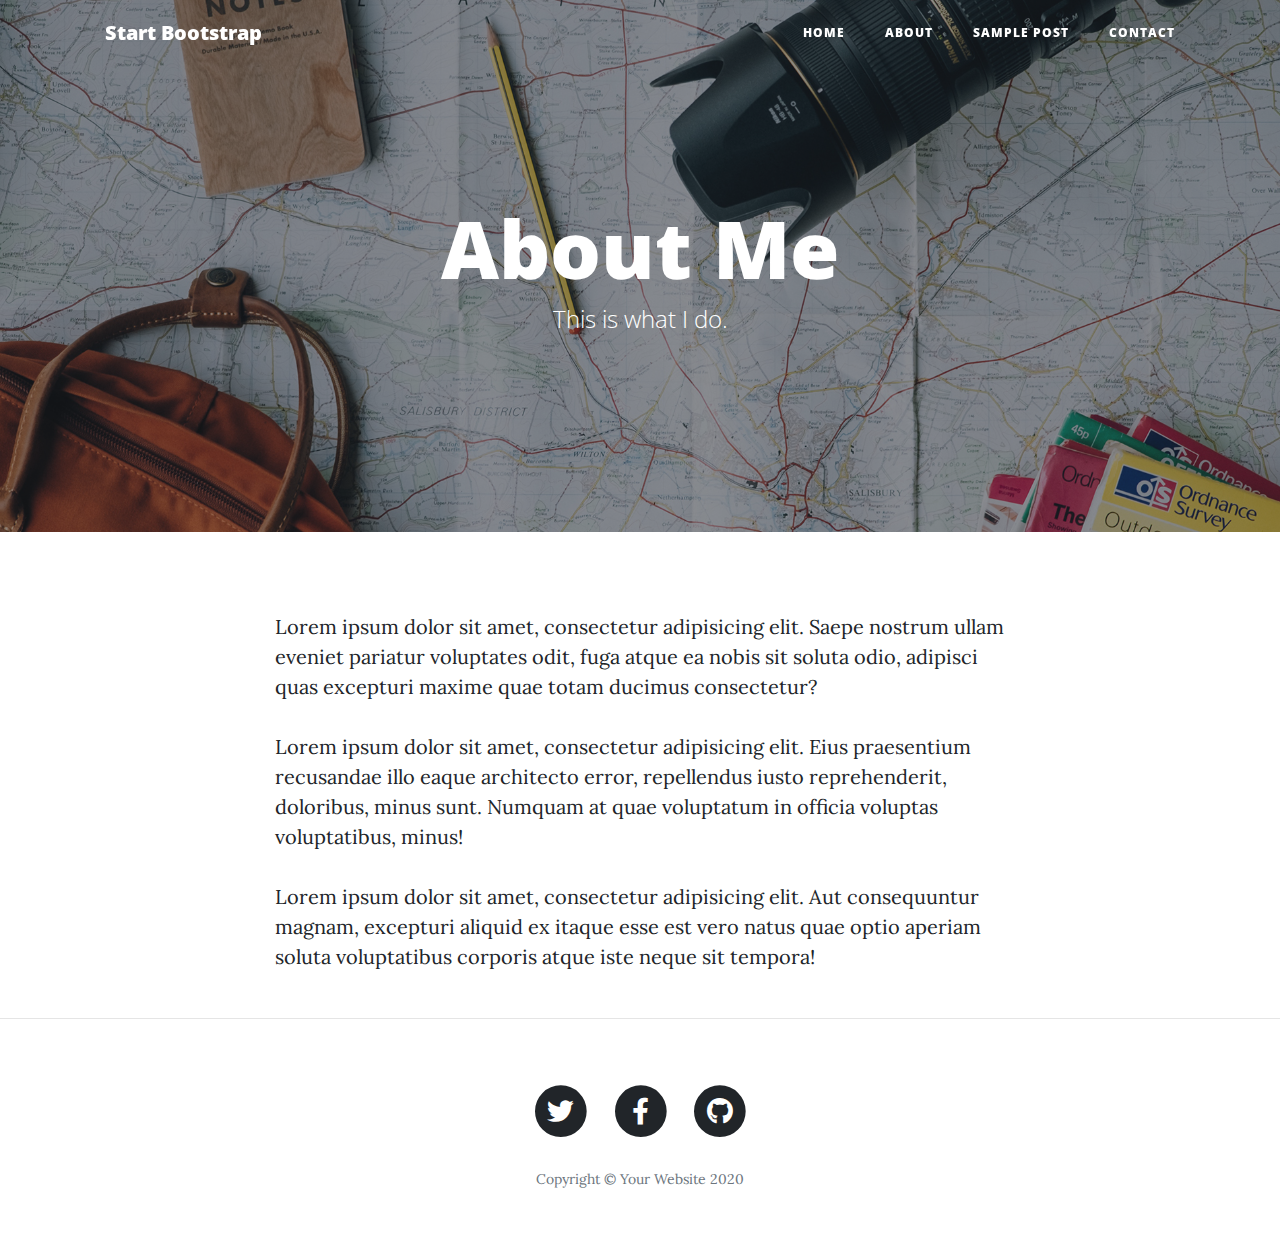
<file: about.html>
<!DOCTYPE html>
<html lang="en">

<head>

  <meta charset="utf-8">
  <meta name="viewport" content="width=device-width, initial-scale=1, shrink-to-fit=no">
  <meta name="description" content="">
  <meta name="author" content="">

  <title>Clean Blog - Start Bootstrap Theme</title>

  <!-- Bootstrap core CSS -->
  <link href="vendor/bootstrap/css/bootstrap.min.css" rel="stylesheet">

  <!-- Custom fonts for this template -->
  <link href="vendor/fontawesome-free/css/all.min.css" rel="stylesheet" type="text/css">
  <link href='https://fonts.googleapis.com/css?family=Lora:400,700,400italic,700italic' rel='stylesheet' type='text/css'>
  <link href='https://fonts.googleapis.com/css?family=Open+Sans:300italic,400italic,600italic,700italic,800italic,400,300,600,700,800' rel='stylesheet' type='text/css'>

  <!-- Custom styles for this template -->
  <link href="css/clean-blog.min.css" rel="stylesheet">

</head>

<body>

  <!-- Navigation -->
  <nav class="navbar navbar-expand-lg navbar-light fixed-top" id="mainNav">
    <div class="container">
      <a class="navbar-brand" href="index.html">Start Bootstrap</a>
      <button class="navbar-toggler navbar-toggler-right" type="button" data-toggle="collapse" data-target="#navbarResponsive" aria-controls="navbarResponsive" aria-expanded="false" aria-label="Toggle navigation">
        Menu
        <i class="fas fa-bars"></i>
      </button>
      <div class="collapse navbar-collapse" id="navbarResponsive">
        <ul class="navbar-nav ml-auto">
          <li class="nav-item">
            <a class="nav-link" href="index.html">Home</a>
          </li>
          <li class="nav-item">
            <a class="nav-link" href="about.html">About</a>
          </li>
          <li class="nav-item">
            <a class="nav-link" href="post.html">Sample Post</a>
          </li>
          <li class="nav-item">
            <a class="nav-link" href="contact.html">Contact</a>
          </li>
        </ul>
      </div>
    </div>
  </nav>

  <!-- Page Header -->
  <header class="masthead" style="background-image: url('img/about-bg.jpg')">
    <div class="overlay"></div>
    <div class="container">
      <div class="row">
        <div class="col-lg-8 col-md-10 mx-auto">
          <div class="page-heading">
            <h1>About Me</h1>
            <span class="subheading">This is what I do.</span>
          </div>
        </div>
      </div>
    </div>
  </header>

  <!-- Main Content -->
  <div class="container">
    <div class="row">
      <div class="col-lg-8 col-md-10 mx-auto">
        <p>Lorem ipsum dolor sit amet, consectetur adipisicing elit. Saepe nostrum ullam eveniet pariatur voluptates odit, fuga atque ea nobis sit soluta odio, adipisci quas excepturi maxime quae totam ducimus consectetur?</p>
        <p>Lorem ipsum dolor sit amet, consectetur adipisicing elit. Eius praesentium recusandae illo eaque architecto error, repellendus iusto reprehenderit, doloribus, minus sunt. Numquam at quae voluptatum in officia voluptas voluptatibus, minus!</p>
        <p>Lorem ipsum dolor sit amet, consectetur adipisicing elit. Aut consequuntur magnam, excepturi aliquid ex itaque esse est vero natus quae optio aperiam soluta voluptatibus corporis atque iste neque sit tempora!</p>
      </div>
    </div>
  </div>

  <hr>

  <!-- Footer -->
  <footer>
    <div class="container">
      <div class="row">
        <div class="col-lg-8 col-md-10 mx-auto">
          <ul class="list-inline text-center">
            <li class="list-inline-item">
              <a href="#">
                <span class="fa-stack fa-lg">
                  <i class="fas fa-circle fa-stack-2x"></i>
                  <i class="fab fa-twitter fa-stack-1x fa-inverse"></i>
                </span>
              </a>
            </li>
            <li class="list-inline-item">
              <a href="#">
                <span class="fa-stack fa-lg">
                  <i class="fas fa-circle fa-stack-2x"></i>
                  <i class="fab fa-facebook-f fa-stack-1x fa-inverse"></i>
                </span>
              </a>
            </li>
            <li class="list-inline-item">
              <a href="#">
                <span class="fa-stack fa-lg">
                  <i class="fas fa-circle fa-stack-2x"></i>
                  <i class="fab fa-github fa-stack-1x fa-inverse"></i>
                </span>
              </a>
            </li>
          </ul>
          <p class="copyright text-muted">Copyright &copy; Your Website 2020</p>
        </div>
      </div>
    </div>
  </footer>

  <!-- Bootstrap core JavaScript -->
  <script src="vendor/jquery/jquery.min.js"></script>
  <script src="vendor/bootstrap/js/bootstrap.bundle.min.js"></script>

  <!-- Custom scripts for this template -->
  <script src="js/clean-blog.min.js"></script>

</body>

</html>
</file>
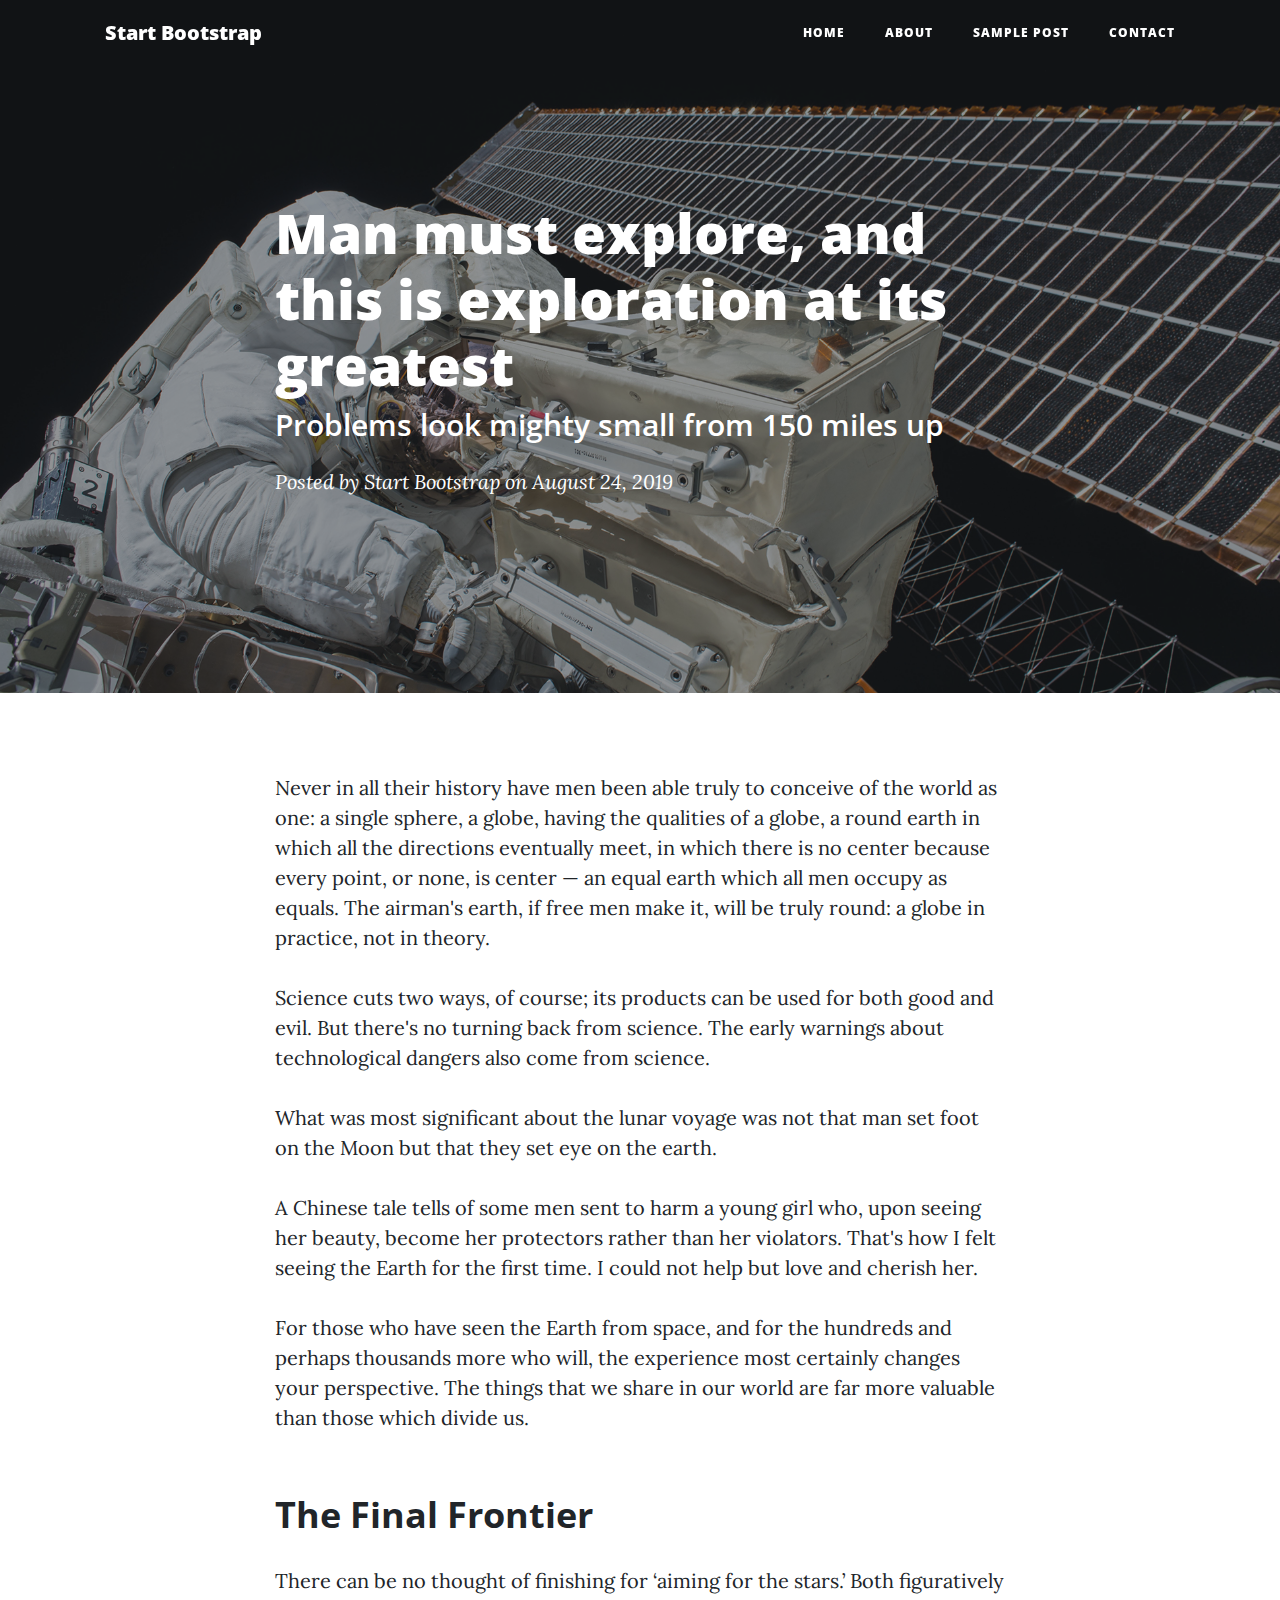
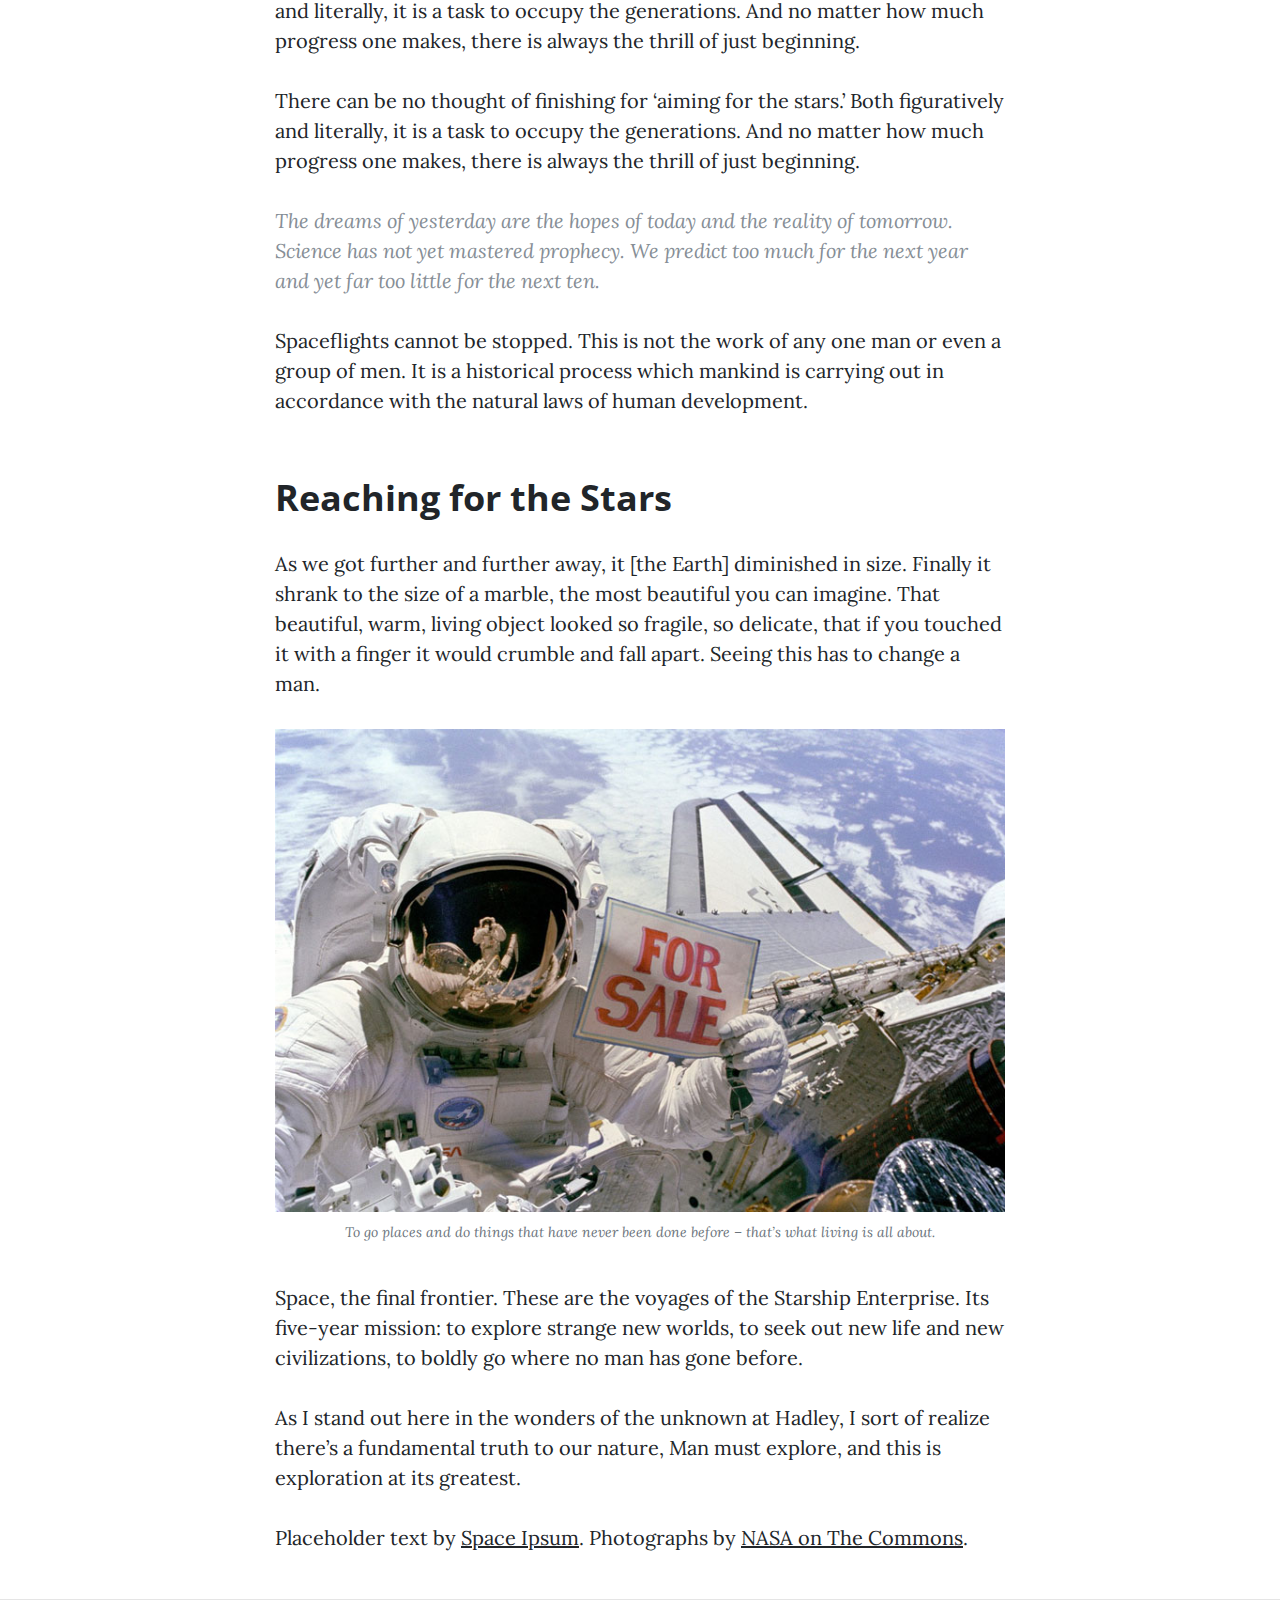
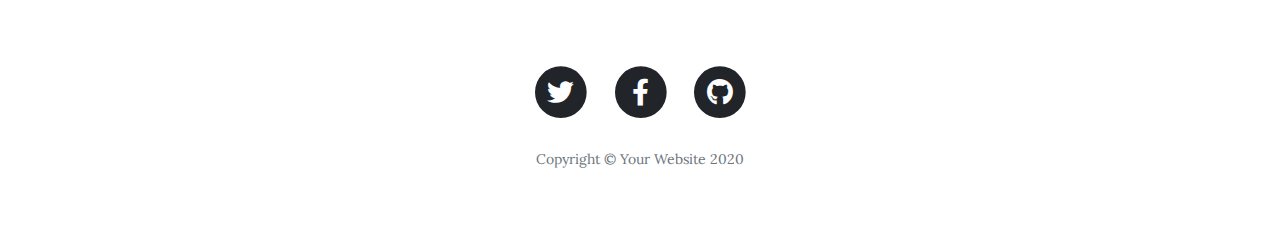
<file: post.html>
<!DOCTYPE html>
<html lang="en">

<head>

  <meta charset="utf-8">
  <meta name="viewport" content="width=device-width, initial-scale=1, shrink-to-fit=no">
  <meta name="description" content="">
  <meta name="author" content="">

  <title>Clean Blog - Start Bootstrap Theme</title>

  <!-- Bootstrap core CSS -->
  <link href="vendor/bootstrap/css/bootstrap.min.css" rel="stylesheet">

  <!-- Custom fonts for this template -->
  <link href="vendor/fontawesome-free/css/all.min.css" rel="stylesheet" type="text/css">
  <link href='https://fonts.googleapis.com/css?family=Lora:400,700,400italic,700italic' rel='stylesheet' type='text/css'>
  <link href='https://fonts.googleapis.com/css?family=Open+Sans:300italic,400italic,600italic,700italic,800italic,400,300,600,700,800' rel='stylesheet' type='text/css'>

  <!-- Custom styles for this template -->
  <link href="css/clean-blog.min.css" rel="stylesheet">

</head>

<body>

  <!-- Navigation -->
  <nav class="navbar navbar-expand-lg navbar-light fixed-top" id="mainNav">
    <div class="container">
      <a class="navbar-brand" href="index.html">Start Bootstrap</a>
      <button class="navbar-toggler navbar-toggler-right" type="button" data-toggle="collapse" data-target="#navbarResponsive" aria-controls="navbarResponsive" aria-expanded="false" aria-label="Toggle navigation">
        Menu
        <i class="fas fa-bars"></i>
      </button>
      <div class="collapse navbar-collapse" id="navbarResponsive">
        <ul class="navbar-nav ml-auto">
          <li class="nav-item">
            <a class="nav-link" href="index.html">Home</a>
          </li>
          <li class="nav-item">
            <a class="nav-link" href="about.html">About</a>
          </li>
          <li class="nav-item">
            <a class="nav-link" href="post.html">Sample Post</a>
          </li>
          <li class="nav-item">
            <a class="nav-link" href="contact.html">Contact</a>
          </li>
        </ul>
      </div>
    </div>
  </nav>

  <!-- Page Header -->
  <header class="masthead" style="background-image: url('img/post-bg.jpg')">
    <div class="overlay"></div>
    <div class="container">
      <div class="row">
        <div class="col-lg-8 col-md-10 mx-auto">
          <div class="post-heading">
            <h1>Man must explore, and this is exploration at its greatest</h1>
            <h2 class="subheading">Problems look mighty small from 150 miles up</h2>
            <span class="meta">Posted by
              <a href="#">Start Bootstrap</a>
              on August 24, 2019</span>
          </div>
        </div>
      </div>
    </div>
  </header>

  <!-- Post Content -->
  <article>
    <div class="container">
      <div class="row">
        <div class="col-lg-8 col-md-10 mx-auto">
          <p>Never in all their history have men been able truly to conceive of the world as one: a single sphere, a globe, having the qualities of a globe, a round earth in which all the directions eventually meet, in which there is no center because every point, or none, is center — an equal earth which all men occupy as equals. The airman's earth, if free men make it, will be truly round: a globe in practice, not in theory.</p>

          <p>Science cuts two ways, of course; its products can be used for both good and evil. But there's no turning back from science. The early warnings about technological dangers also come from science.</p>

          <p>What was most significant about the lunar voyage was not that man set foot on the Moon but that they set eye on the earth.</p>

          <p>A Chinese tale tells of some men sent to harm a young girl who, upon seeing her beauty, become her protectors rather than her violators. That's how I felt seeing the Earth for the first time. I could not help but love and cherish her.</p>

          <p>For those who have seen the Earth from space, and for the hundreds and perhaps thousands more who will, the experience most certainly changes your perspective. The things that we share in our world are far more valuable than those which divide us.</p>

          <h2 class="section-heading">The Final Frontier</h2>

          <p>There can be no thought of finishing for ‘aiming for the stars.’ Both figuratively and literally, it is a task to occupy the generations. And no matter how much progress one makes, there is always the thrill of just beginning.</p>

          <p>There can be no thought of finishing for ‘aiming for the stars.’ Both figuratively and literally, it is a task to occupy the generations. And no matter how much progress one makes, there is always the thrill of just beginning.</p>

          <blockquote class="blockquote">The dreams of yesterday are the hopes of today and the reality of tomorrow. Science has not yet mastered prophecy. We predict too much for the next year and yet far too little for the next ten.</blockquote>

          <p>Spaceflights cannot be stopped. This is not the work of any one man or even a group of men. It is a historical process which mankind is carrying out in accordance with the natural laws of human development.</p>

          <h2 class="section-heading">Reaching for the Stars</h2>

          <p>As we got further and further away, it [the Earth] diminished in size. Finally it shrank to the size of a marble, the most beautiful you can imagine. That beautiful, warm, living object looked so fragile, so delicate, that if you touched it with a finger it would crumble and fall apart. Seeing this has to change a man.</p>

          <a href="#">
            <img class="img-fluid" src="img/post-sample-image.jpg" alt="">
          </a>
          <span class="caption text-muted">To go places and do things that have never been done before – that’s what living is all about.</span>

          <p>Space, the final frontier. These are the voyages of the Starship Enterprise. Its five-year mission: to explore strange new worlds, to seek out new life and new civilizations, to boldly go where no man has gone before.</p>

          <p>As I stand out here in the wonders of the unknown at Hadley, I sort of realize there’s a fundamental truth to our nature, Man must explore, and this is exploration at its greatest.</p>

          <p>Placeholder text by
            <a href="http://spaceipsum.com/">Space Ipsum</a>. Photographs by
            <a href="https://www.flickr.com/photos/nasacommons/">NASA on The Commons</a>.</p>
        </div>
      </div>
    </div>
  </article>

  <hr>

  <!-- Footer -->
  <footer>
    <div class="container">
      <div class="row">
        <div class="col-lg-8 col-md-10 mx-auto">
          <ul class="list-inline text-center">
            <li class="list-inline-item">
              <a href="#">
                <span class="fa-stack fa-lg">
                  <i class="fas fa-circle fa-stack-2x"></i>
                  <i class="fab fa-twitter fa-stack-1x fa-inverse"></i>
                </span>
              </a>
            </li>
            <li class="list-inline-item">
              <a href="#">
                <span class="fa-stack fa-lg">
                  <i class="fas fa-circle fa-stack-2x"></i>
                  <i class="fab fa-facebook-f fa-stack-1x fa-inverse"></i>
                </span>
              </a>
            </li>
            <li class="list-inline-item">
              <a href="#">
                <span class="fa-stack fa-lg">
                  <i class="fas fa-circle fa-stack-2x"></i>
                  <i class="fab fa-github fa-stack-1x fa-inverse"></i>
                </span>
              </a>
            </li>
          </ul>
          <p class="copyright text-muted">Copyright &copy; Your Website 2020</p>
        </div>
      </div>
    </div>
  </footer>

  <!-- Bootstrap core JavaScript -->
  <script src="vendor/jquery/jquery.min.js"></script>
  <script src="vendor/bootstrap/js/bootstrap.bundle.min.js"></script>

  <!-- Custom scripts for this template -->
  <script src="js/clean-blog.min.js"></script>

</body>

</html>
</file>
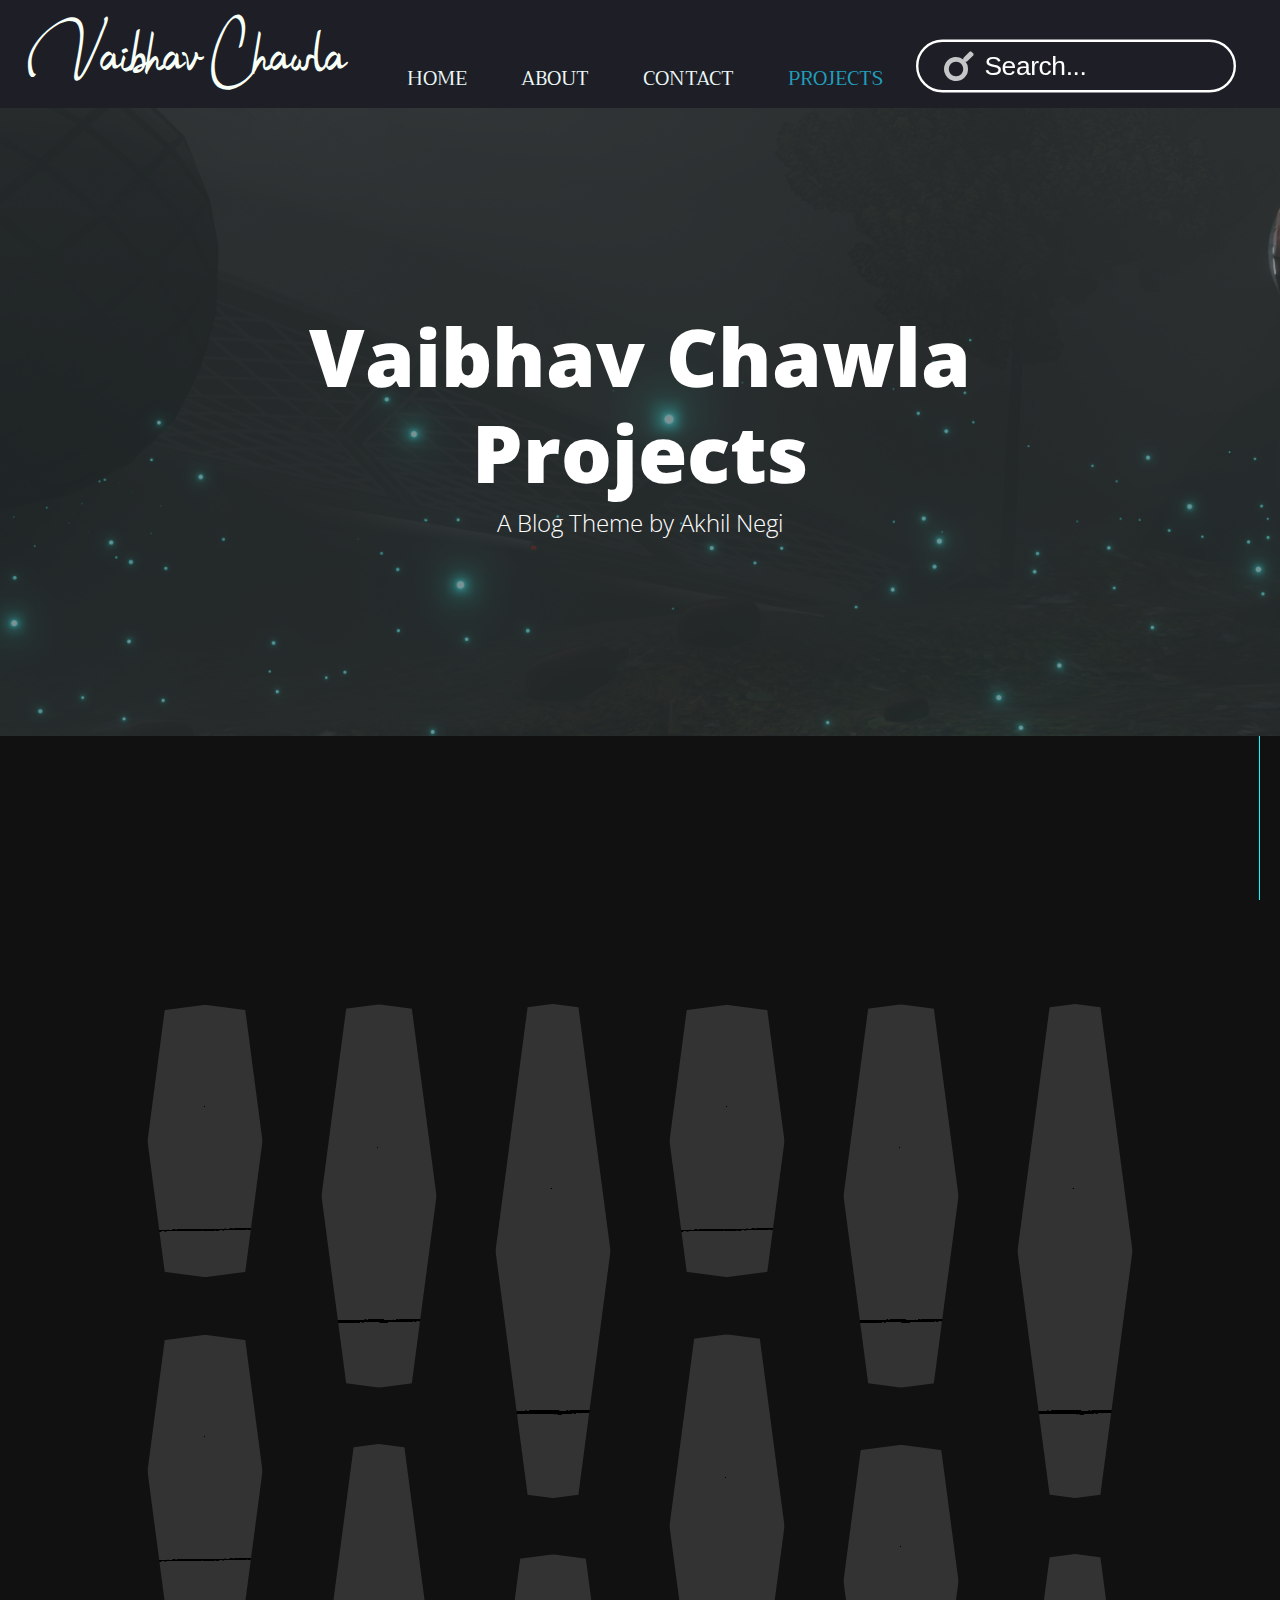
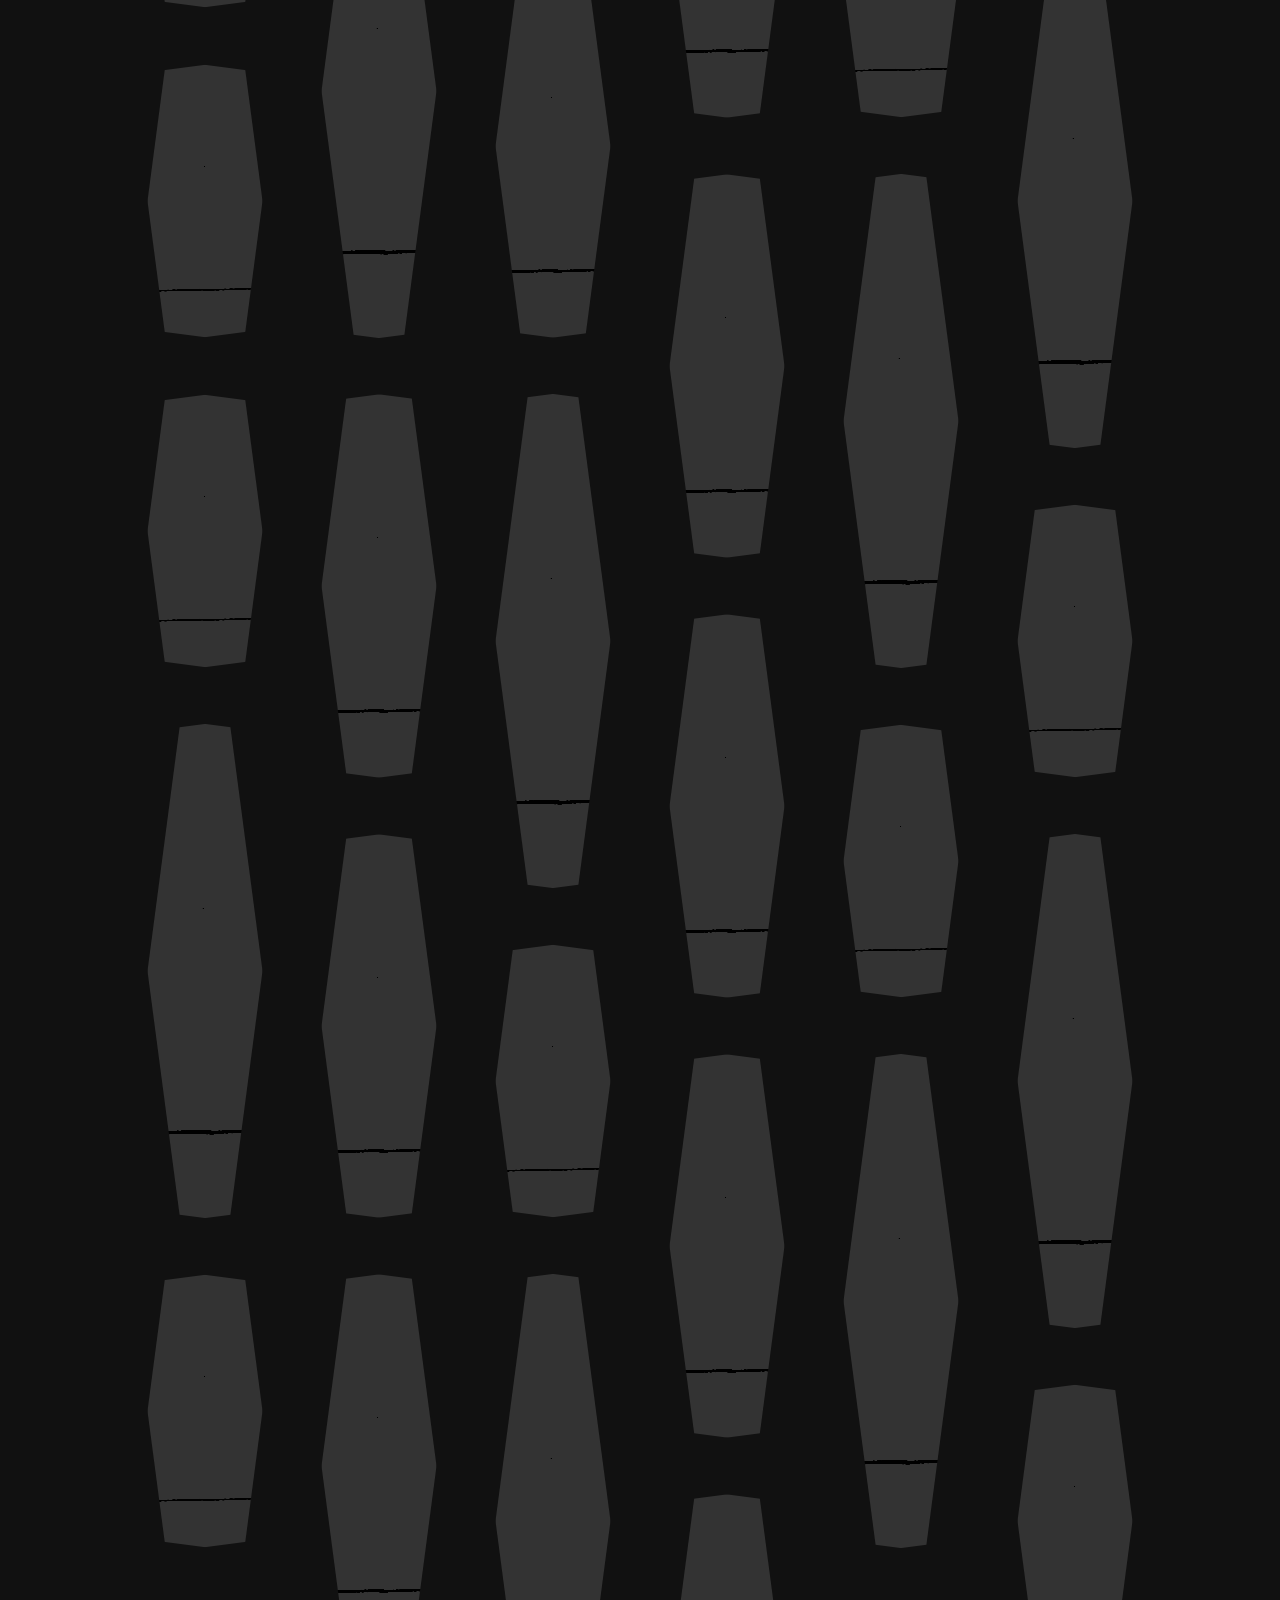
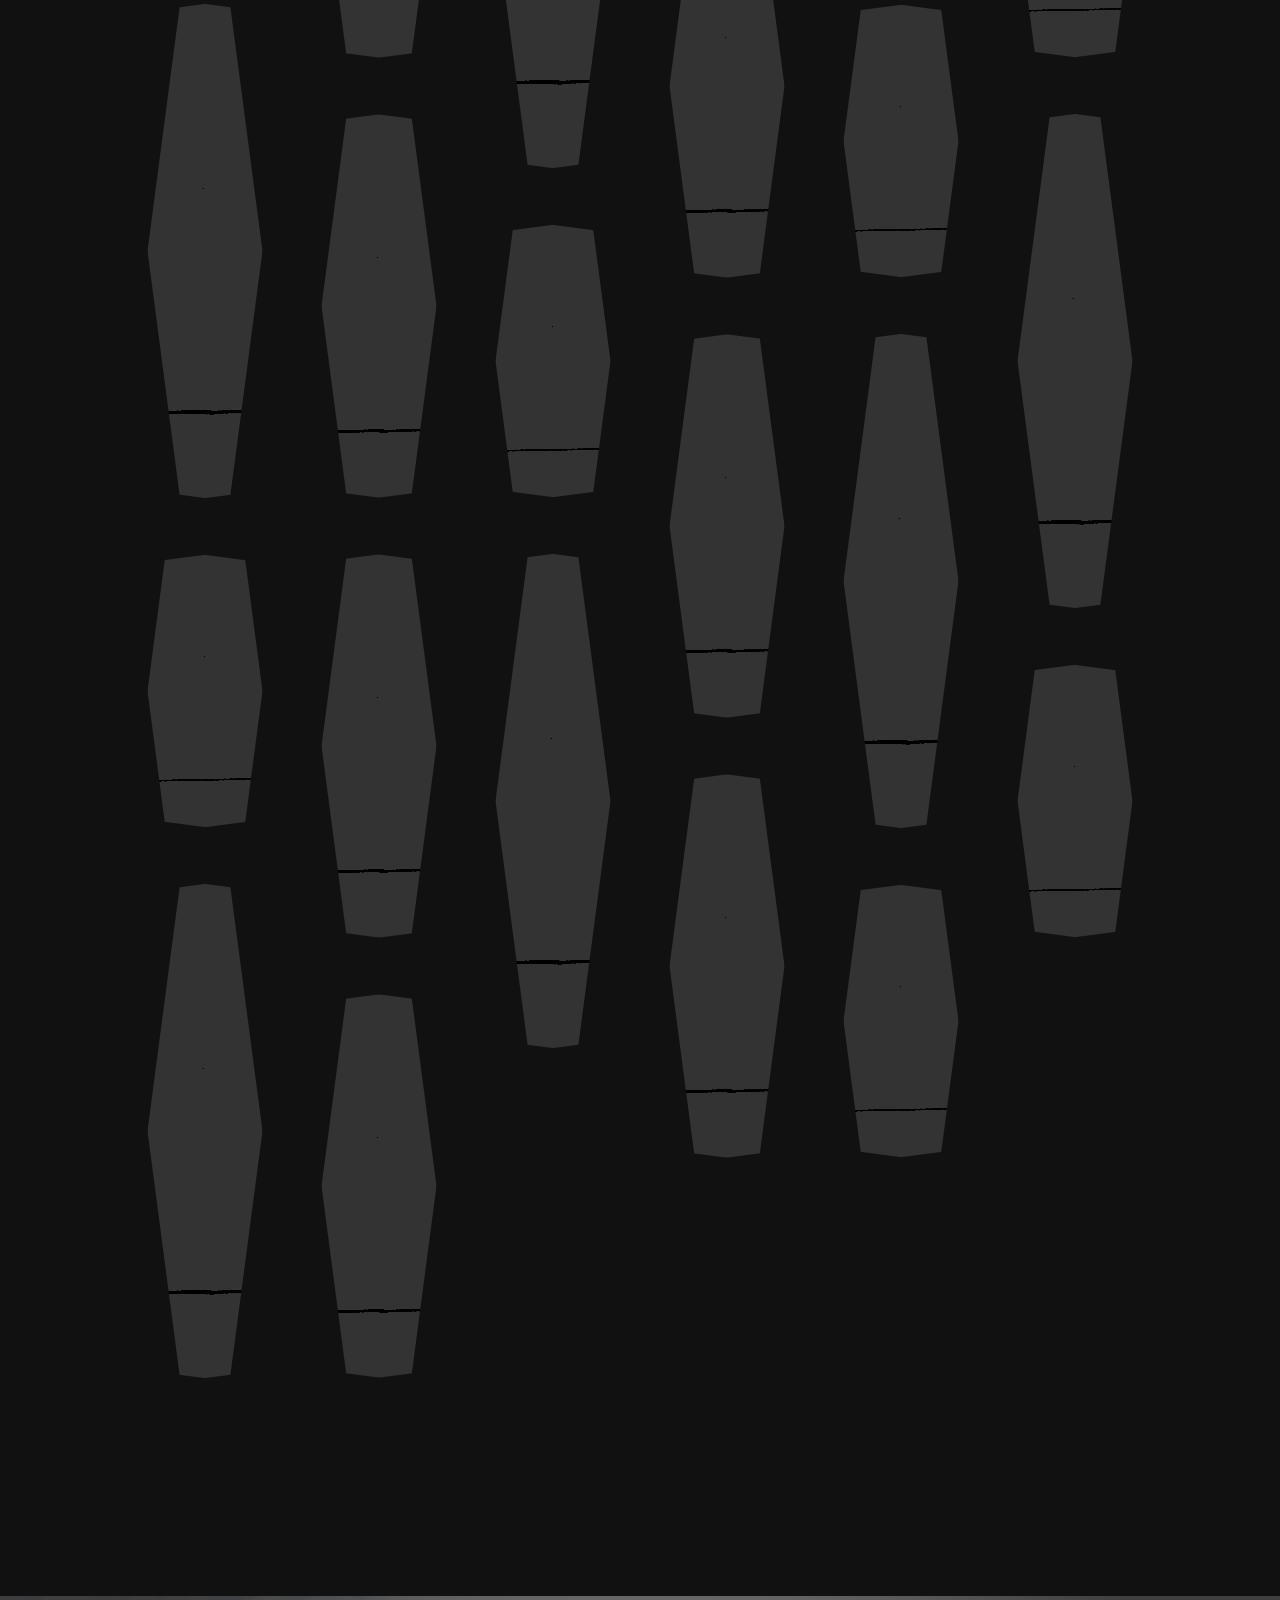
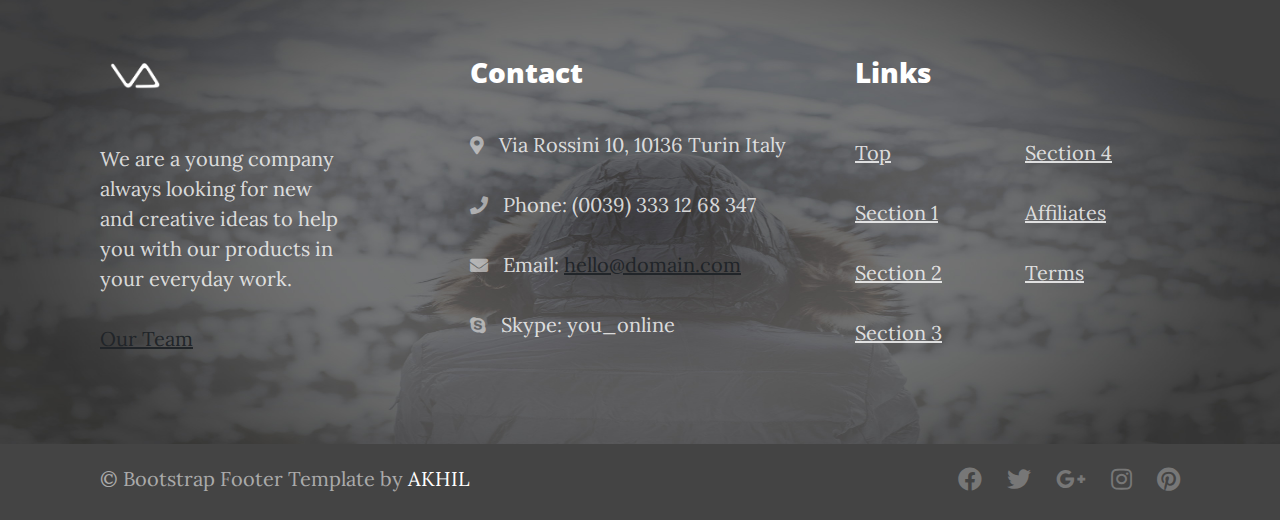
<file: project.html>
<!DOCTYPE html>
<!--[if lt IE 7]>      <html class="no-js lt-ie9 lt-ie8 lt-ie7"> <![endif]-->
<!--[if IE 7]>         <html class="no-js lt-ie9 lt-ie8"> <![endif]-->
<!--[if IE 8]>         <html class="no-js lt-ie9"> <![endif]-->
<!--[if gt IE 8]><!-->
<html class="no-js">
<!--<![endif]-->
<!-- ----------------- HEAD SECTION START ------------------- -->

<head>
  <meta charset="utf-8">
  <meta http-equiv="X-UA-Compatible" content="IE=edge">
  <meta name="viewport" content="width=device-width, initial-scale=1, shrink-to-fit=no">
  <meta name="author" content="Akhil Negi" />
  <meta name="description"
    content="This is a Blog Website made by Web Developer Akhil Negi to his Designer friend Vaibhav Chawla">
  <link rel="icon" type="image/x-icon" href="./assets/img/favicon.ico" />
  <title>Vaibhav Chawla</title>

  <!-- ----------------- BOOTSTRAP CSS ------------------- -->
  <link rel="stylesheet" href="https://stackpath.bootstrapcdn.com/bootstrap/4.5.2/css/bootstrap.min.css"
    integrity="sha384-JcKb8q3iqJ61gNV9KGb8thSsNjpSL0n8PARn9HuZOnIxN0hoP+VmmDGMN5t9UJ0Z" crossorigin="anonymous">
  <!-- ----------------- BOOTSTRAP JS, POPPER.JS, AND JQUERY ------------------- -->
  <script src="https://code.jquery.com/jquery-3.5.1.slim.min.js"
    integrity="sha384-DfXdz2htPH0lsSSs5nCTpuj/zy4C+OGpamoFVy38MVBnE+IbbVYUew+OrCXaRkfj"
    crossorigin="anonymous"></script>
  <script src="https://cdn.jsdelivr.net/npm/popper.js@1.16.1/dist/umd/popper.min.js"
    integrity="sha384-9/reFTGAW83EW2RDu2S0VKaIzap3H66lZH81PoYlFhbGU+6BZp6G7niu735Sk7lN"
    crossorigin="anonymous"></script>
  <script src="https://stackpath.bootstrapcdn.com/bootstrap/4.5.2/js/bootstrap.min.js"
    integrity="sha384-B4gt1jrGC7Jh4AgTPSdUtOBvfO8shuf57BaghqFfPlYxofvL8/KUEfYiJOMMV+rV"
    crossorigin="anonymous"></script>

  <!-- ----------------- CUSTOM FONT FOR THIS PAGE ------------------- -->
  <link href="vendor/fontawesome-free/css/all.min.css" rel="stylesheet" type="text/css">
  <link href="https://fonts.googleapis.com/css?family=Lora:400,700|Montserrat:300" rel="stylesheet">
  <link href="https://fonts.googleapis.com/css2?family=Anton&family=Dancing+Script:wght@700&display=swap"
    rel="stylesheet">
  <link
    href='https://fonts.googleapis.com/css?family=Open+Sans:300italic,400italic,600italic,700italic,800italic,400,300,600,700,800'
    rel='stylesheet' type='text/css'>
  <link href="https://fonts.googleapis.com/css2?family=Trirong:wght@500&display=swap" rel="stylesheet">

  <!-- ----------------- CUSTOM CSS ------------------- -->
  <link href="css/clean-blog.min.css" rel="stylesheet">
  <link href="css/custom_style.css" rel="stylesheet">
  <link href="css/project.css" rel="stylesheet">

</head>
<!-- ----------------- HEAD SECTION END ------------------- -->



<!-- ------------------------------------ BODY SECTION START ------------------------------------------ -->

<body>
  <!--[if lt IE 7]>
    <p class="browsehappy">You are using an <strong>outdated</strong> browser. Please <a href="#">upgrade your browser</a> to improve your experience.</p>
    <![endif]-->



  <!-- ---------------------------------- NAVIGATION START ------------------------------------- -->
  <!-- ----------------- NAVBAR ------------------- -->
  <nav class="nav1 navbar navbar-expand-lg lighten-4" style="margin: 0;">

    <!-- ----------------- NAVBAR BRAND ------------------- -->
    <a class="navbar-brand one-l" href="#"><span class="full-logo">Vaibhav Chawla</span></a>
    <a href="#"></a><span class="full-logo">
      <div class="logo-s"></div>
    </span></a>

    <!-- ----------------- COLLAPSE BUTTON ------------------- -->
    <button class="navbar-toggler first-button" type="button" data-toggle="collapse"
      data-target="#navbarSupportedContent20" aria-controls="navbarSupportedContent20" aria-expanded="false"
      aria-label="Toggle navigation">
      <div class="animated-icon1"><span></span><span></span><span></span></div>
    </button>

    <!-- ----------------- COLLAPSIBLE CONTENT ------------------- -->
    <div class="navbar-collapse" id="navbarSupportedContent20">

      <ul class="navbar-nav mr-auto mt-2 mt-lg-0">
        <li class="nav-item">
          <a class="nav-link sliding-middle-out" href="#">HOME</a>
        </li>
        <li class="nav-item">
          <a class="nav-link sliding-middle-out" href="#">ABOUT</a>
        </li>
        <li class="nav-item">
          <a class="nav-link sliding-middle-out" href="#">CONTACT</a>
        </li>
        <li class="nav-item">
          <a class="nav-link sliding-middle-out active" href="#">PROJECTS<span class="sr-only">(current)</span></a>
        </li>
      </ul>

      <!-- ----------------- SEARCH BUTTON START ------------------- -->
      <div class="ser-bx">
        <div class="search-box">
          <div class="search-icon"><i class="fa fa-search search-icon"></i></div>
          <form action="" class="search-form">
            <input type="text" placeholder="Search..." id="search" autocomplete="off">
          </form>
          <svg class="search-border" version="1.1" xmlns="http://www.w3.org/2000/svg"
            xmlns:xlink="http://www.w3.org/1999/xlink" xmlns:a="http://ns.adobe.com/AdobeSVGViewerExtensions/3.0/"
            x="0px" y="0px" viewBox="0 0 671 111" style="enable-background:new 0 0 671 111;" xml:space="preserve">
            <path class="border" d="M335.5,108.5h-280c-29.3,0-53-23.7-53-53v0c0-29.3,23.7-53,53-53h280" />
            <path class="border" d="M335.5,108.5h280c29.3,0,53-23.7,53-53v0c0-29.3-23.7-53-53-53h-280" />
          </svg>
          <div class="go-icon"><i class="fa fa-arrow-right"></i></div>
        </div>
      </div>
      <!-- ----------------- SEARCH BUTTON END ------------------- -->

    </div>
  </nav>
  <!-- ----------------------------------- NAVIGATION END --------------------------------------- -->


  <!-- -----------------------------------  SCROLL START --------------------------------------- -->
  <div id="scroll-indicator" class="scroll-indicator">
    <div id="indicator" class="indicator"><span></span></div>
  </div>
  <!-- ----------------------------------- SCROLL END --------------------------------------- -->


  <!-- ----------------------------------- ME COLUMN START --------------------------------------- -->
  <!-- me column  -->
  <!-- <input class="menu-icon" type="checkbox" id="menu-icon" name="menu-icon" />
    <label for="menu-icon"></label>
    <nav class="nav">
      <ul class="pt-5">
        <li><a href="#">Work</a></li>
        <li><a href="#">Studio</a></li>
        <li><a href="#">News</a></li>
        <li><a href="#">Contact</a></li>
      </ul>
    </nav> -->
  <!-- ----------------------------------- ME COLUMN END --------------------------------------- -->


  <!-- ---------------------------------- PAGE HEADER START ------------------------------------ -->
  <header class="masthead">
    <div class="parallax">
      <div class="overlay"></div>
      <div class="container">
        <div class="row">
          <div class="col-lg-8 col-md-10 mx-auto">
            <div class="site-heading">
              <h1>Vaibhav Chawla Projects</h1>
              <span class="subheading">A Blog Theme by Akhil Negi</span>
            </div>
          </div>
        </div>
      </div>
    </div>
  </header>
  <!-- ---------------------------------- PAGE HEADER END ------------------------------------ -->

  <!-- ---------------------------------- PROJECTS START ------------------------------------ -->
  <div class="project-container">
  <div class="waterfall">
    <div class="item"><img src="./img/a.jpg" /></div>
    <div class="item"><img src="./img/a.jpg" /></div>
    <div class="item"><img src="./img/a.jpg" /></div>
    <div class="item"><img src="./img/a.jpg" /></div>
    <div class="item"><img src="./img/a.jpg" /></div>
    <div class="item"><img src="./img/a.jpg" /></div>
    <div class="item"><img src="./img/a.jpg" /></div>
    <div class="item"><img src="./img/a.jpg" /></div>
    <div class="item"><img src="./img/a.jpg" /></div>
    <div class="item"><img src="./img/a.jpg" /></div>
    <div class="item"><img src="./img/a.jpg" /></div>
    <div class="item"><img src="./img/a.jpg" /></div>
    <div class="item"><img src="./img/a.jpg" /></div>
    <div class="item"><img src="./img/a.jpg" /></div>
    <div class="item"><img src="./img/a.jpg" /></div>
    <div class="item"><img src="./img/a.jpg" /></div>
    <div class="item"><img src="./img/a.jpg" /></div>
    <div class="item"><img src="./img/a.jpg" /></div>
    <div class="item"><img src="./img/a.jpg" /></div>
    <div class="item"><img src="./img/a.jpg" /></div>
    <div class="item"><img src="./img/a.jpg" /></div>
    <div class="item"><img src="./img/a.jpg" /></div>
    <div class="item"><img src="./img/a.jpg" /></div>
    <div class="item"><img src="./img/a.jpg" /></div>
    <div class="item"><img src="./img/a.jpg" /></div>
    <div class="item"><img src="./img/a.jpg" /></div>
    <div class="item"><img src="./img/a.jpg" /></div>
    <div class="item"><img src="./img/a.jpg" /></div>
    <div class="item"><img src="./img/a.jpg" /></div>
    <div class="item"><img src="./img/a.jpg" /></div>
    <div class="item"><img src="./img/a.jpg" /></div>
    <div class="item"><img src="./img/a.jpg" /></div>
    <div class="item"><img src="./img/a.jpg" /></div>
    <div class="item"><img src="./img/a.jpg" /></div>
    <div class="item"><img src="./img/a.jpg" /></div>
    <div class="item"><img src="./img/a.jpg" /></div>
    <div class="item"><img src="./img/a.jpg" /></div>
    <div class="item"><img src="./img/a.jpg" /></div>
    <div class="item"><img src="./img/a.jpg" /></div>
    <div class="item"><img src="./img/a.jpg" /></div>
    <div class="item"><img src="./img/a.jpg" /></div>
    <div class="item"><img src="./img/a.jpg" /></div>
    <div class="item"><img src="./img/a.jpg" /></div>
    <div class="item"><img src="./img/a.jpg" /></div>
    <div class="item"><img src="./img/a.jpg" /></div>
    <div class="item"><img src="./img/a.jpg" /></div>
    <div class="item"><img src="./img/a.jpg" /></div>
 
  </div>
  </div>
    <!-- ---------------------------------- PROJECTS END ------------------------------------ -->

  <!-- ---------------------------------- FOOTER START ------------------------------------ -->
  <footer style="width: 100%;">
    <div class="footer-top">
      <div class="container">
        <div class="row">
          <div class="col-md-4 col-lg-3 footer-about wow fadeInUp">
            <img class="logo-footer" src="./logo/logo.png" alt="logo-footer">
            <p>
              We are a young company always looking for new and creative ideas to help you with our products in your
              everyday work.
            </p>
            <p><a href="#">Our Team</a></p>
          </div>
          <div class="col-md-4 col-lg-4 offset-lg-1 footer-contact wow fadeInDown">
            <h3>Contact</h3>
            <p><i class="fas fa-map-marker-alt"></i> Via Rossini 10, 10136 Turin Italy</p>
            <p><i class="fas fa-phone"></i> Phone: (0039) 333 12 68 347</p>
            <p><i class="fas fa-envelope"></i> Email: <a href="mailto:hello@domain.com">hello@domain.com</a></p>
            <p><i class="fab fa-skype"></i> Skype: you_online</p>
          </div>
          <div class="col-md-4 col-lg-4 footer-links wow fadeInUp">
            <div class="row">
              <div class="col">
                <h3>Links</h3>
              </div>
            </div>
            <div class="row">
              <div class="col-md-6">
                <p><a class="scroll-link" href="#top-content">Top</a></p>
                <p><a class="scroll-link" href="#posts">Section 1</a></p>
                <p><a class="scroll-link" href="#section-2">Section 2</a></p>
                <p><a class="scroll-link" href="#section-3">Section 3</a></p>
              </div>
              <div class="col-md-6">
                <p><a class="scroll-link" href="#section-4">Section 4</a></p>
                <p><a href="#">Affiliates</a></p>
                <p><a href="#">Terms</a></p>
              </div>
            </div>
          </div>
        </div>
      </div>
    </div>
    <div class="footer-bottom">
      <div class="container">
        <div class="row">
          <div class="col-md-6 footer-copyright">
            &copy; Bootstrap Footer Template by <a href="">AKHIL</a>
          </div>
          <div class="col-md-6 footer-social">
            <a href="#"><i class="fab fa-facebook"></i></a>
            <a href="#"><i class="fab fa-twitter"></i></a>
            <a href="#"><i class="fab fa-google-plus-g"></i></a>
            <a href="#"><i class="fab fa-instagram"></i></a>
            <a href="#"><i class="fab fa-pinterest"></i></a>
          </div>
        </div>
      </div>
    </div>
  </footer>
  <!-- ---------------------------------- FOOTER END ------------------------------------ -->


  <!-- ---------------------------------- CUSTOM JS FOR THIS TEMPLATE ------------------------------------ -->
  <script src="js/clean-blog.min.js"></script>
  <script src="js/custom_main.js"></script>
  <script src="js/project.js"></script>

</body>
<!-- ------------------------------------ BODY SECTION END ------------------------------------------ -->

</html>
</file>
<file: css/custom_style.css>
/* charset="utf-8" */

@font-face {
  font-family: font-1;
  src: url(../font/Bulgatti-xgMV.ttf);
}

@font-face {
  font-family: font-2;
  src: url(../font/62Dragz-vmAp9.otf);
}

:root {
  font-family: 'Montserrat Alternates', sans-serif;
}

body {
  background-color: #edf2f4;
}

/*------------------ FOR ALL HEADING START ---------------- */

.heading-style {
  font-family: 'Montserrat', "Lora", sans-serif;
  text-transform: uppercase;
  color: #ffce00;
  font-weight: 300;
  font-size: 5rem;
  text-align: center;
  margin-top: 3%;
}

@media only screen and (max-width: 995px) {
  .heading-style {
    font-size: 3rem;
  }
}

/*------------------ FOR ALL HEADING END ---------------- */


/* ------------------------ NAVIGATION START ---------------------------  */

/*------------------ NAVBAR START ---------------- */
.nav1 {
  background-color: #1e1f26;
  z-index: 20;
  padding-left: 0;
  padding-right: 0;
}

/*------------------ NAVBAR END ---------------- */


/*------------------ NAVBAR BRAND START ---------------- */
.navbar-brand {
  font-size: 3rem;
  color: #f7fff7;
  font-family: 'font-1', 'Dancing Script', cursive, sans-serif;
  padding-left: 2%;
  padding-top: 20px;
}

/* LOGO ANIMATION START  */
.logo-s {
  background-image: url("../logo/logo_normal.png");
  background-repeat: no-repeat;
  background-size: 200px 110px;
  width: 220px;
  height: 110px;
  margin-left: 10%;
  display: none;
}

.full-logo:hover {
  color: #f7fff7;
  background-image: -webkit-linear-gradient(92deg, #ff6b6b, #ffe66d);
  -webkit-background-clip: text;
  -webkit-text-fill-color: transparent;
  -webkit-animation: hue 10s infinite linear;
}

@-webkit-keyframes hue {
  from {
    -webkit-filter: hue-rotate(0deg);
  }

  to {
    -webkit-filter: hue-rotate(-360deg);
  }
}

/* LOGO ANIMATION END  */

.one-l {
  display: none;
}

/*------------------ NAVBAR BRAND END ---------------- */


/*------------------ COLLAPSE BUTTON START ---------------- */
.animated-icon1 {
  width: 30px;
  height: 20px;
  position: relative;
  margin: 0px;
  -webkit-transform: rotate(0deg);
  -moz-transform: rotate(0deg);
  -o-transform: rotate(0deg);
  transform: rotate(0deg);
  -webkit-transition: .5s ease-in-out;
  -moz-transition: .5s ease-in-out;
  -o-transition: .5s ease-in-out;
  transition: .5s ease-in-out;
  cursor: pointer;
}

.animated-icon1 span {
  display: block;
  position: absolute;
  height: 3px;
  width: 100%;
  border-radius: 9px;
  opacity: 1;
  left: 0;
  -webkit-transform: rotate(0deg);
  -moz-transform: rotate(0deg);
  -o-transform: rotate(0deg);
  transform: rotate(0deg);
  -webkit-transition: .25s ease-in-out;
  -moz-transition: .25s ease-in-out;
  -o-transition: .25s ease-in-out;
  transition: .25s ease-in-out;
}

.animated-icon1 span {
  background: lightblue;
}

.animated-icon1 span:nth-child(1) {
  top: 0px;
}

.animated-icon1 span:nth-child(2) {
  top: 10px;
}

.animated-icon1 span:nth-child(3) {
  top: 20px;
}

.animated-icon1.open span:nth-child(1) {
  top: 11px;
  -webkit-transform: rotate(135deg);
  -moz-transform: rotate(135deg);
  -o-transform: rotate(135deg);
  transform: rotate(135deg);
}

.animated-icon1.open span:nth-child(2) {
  opacity: 0;
  left: -60px;
}

.animated-icon1.open span:nth-child(3) {
  top: 11px;
  -webkit-transform: rotate(-135deg);
  -moz-transform: rotate(-135deg);
  -o-transform: rotate(-135deg);
  transform: rotate(-135deg);
}

/*------------------ COLLAPSE BUTTON END ---------------- */


/*------------------ COLLAPSIBLE CONTENT START ---------------- */
.navbar-nav {
  padding: 0 auto;
  padding-top: 3%;
}

.nav-item {
  padding-top: 20px;
  margin-right: 7%;
}

/* UNDERLINE ANIMATION START */
.sliding-middle-out {
  display: inline-block;
  position: relative;
  padding-bottom: 3px;
  color: #ecf8f8;
  font-family: 'Trirong', serif;
}


.sliding-middle-out:after {
  content: '';
  display: block;
  margin: auto;
  height: 3px;
  width: 0px;
  background: transparent;
  transition: width .5s ease, background-color .5s ease;
}

.sliding-middle-out:hover:after {
  width: 100%;
  background: red;
}

/* UNDERLINE ANIMATION END */

.active {
  color: #219ebc;
}

/*------------------ COLLAPSIBLE CONTENT END ---------------- */


/*------------------ SEARCH BUTTON START ---------------- */

*,
*:before,
*:after {
  -webkit-tap-highlight-color: transparent;
  -webkit-tap-highlight-color: rgba(0, 0, 0, 0);
  user-select: none;
  -webkit-user-select: none;
  -khtml-user-select: none;
  -moz-user-select: none;
  -ms-user-select: none;
  -o-user-select: none;
  box-sizing: border-box;
  -webkit-box-sizing: border-box;
  padding: 0;
  margin: 0;
}

.ser-bx {
  padding-top: 25px;
  padding-right: 50px;
}

.search-box {
  position: relative;
  width: 100%;
  max-width: 320px;
  height: 60px;
  border-radius: 120px;
  margin: 0 2%;
}

.search-icon,
.go-icon {
  position: absolute;
  top: 0;
  height: 60px;
  width: 86px;
  line-height: 61px;
  text-align: center;
  color: #C5C6C7;
}

.search-icon {
  color: #C5C6C7;
  left: 0;
  pointer-events: none;
  font-size: 1.22em;
  will-change: transform;
  transform: rotate(-45deg);
  -webkit-transform: rotate(-45deg);
  -moz-transform: rotate(-45deg);
  -o-transform: rotate(-45deg);
  transform-origin: center center;
  -webkit-transform-origin: center center;
  -moz-transform-origin: center center;
  -o-transform-origin: center center;
  transition: transform 400ms 220ms cubic-bezier(0.190, 1.000, 0.220, 1.000);
  -webkit-transition: transform 400ms 220ms cubic-bezier(0.190, 1.000, 0.220, 1.000);
  -moz-transition: transform 400ms 220ms cubic-bezier(0.190, 1.000, 0.220, 1.000);
  -o-transition: transform 400ms 220ms cubic-bezier(0.190, 1.000, 0.220, 1.000);
}

.si-rotate {
  transform: rotate(0deg);
  -webkit-transform: rotate(0deg);
  -moz-transform: rotate(0deg);
  -o-transform: rotate(0deg);
}

.go-icon {
  right: 0;
  pointer-events: none;
  font-size: 1.38em;
  will-change: opacity;
  cursor: default;
  opacity: 0;
  transform: rotate(45deg);
  -webkit-transform: rotate(45deg);
  -moz-transform: rotate(45deg);
  -o-transform: rotate(45deg);
  transition: opacity 190ms ease-out, transform 260ms cubic-bezier(0.190, 1.000, 0.220, 1.000);
  -webkit-transition: opacity 190ms ease-out, transform 260ms cubic-bezier(0.190, 1.000, 0.220, 1.000);
  -moz-transition: opacity 190ms ease-out, transform 260ms cubic-bezier(0.190, 1.000, 0.220, 1.000);
  -o-transition: opacity 190ms ease-out, transform 260ms cubic-bezier(0.190, 1.000, 0.220, 1.000);
}

.go-in {
  opacity: 1;
  pointer-events: all;
  cursor: pointer;
  transform: rotate(0);
  -webkit-transform: rotate(0);
  -moz-transform: rotate(0);
  -o-transform: rotate(0);
  transition: opacity 190ms ease-out, transform 260ms 20ms cubic-bezier(0.190, 1.000, 0.220, 1.000);
  -webkit-transition: opacity 190ms ease-out, transform 260ms 20ms cubic-bezier(0.190, 1.000, 0.220, 1.000);
  -moz-transition: opacity 190ms ease-out, transform 260ms 20ms cubic-bezier(0.190, 1.000, 0.220, 1.000);
  -o-transition: opacity 190ms ease-out, transform 260ms 20ms cubic-bezier(0.190, 1.000, 0.220, 1.000);
}

.search-border {
  display: block;
  width: 100%;
  max-width: 360px;
  height: 60px;
}

.border {
  fill: none;
  stroke: #FFFFFF;
  stroke-width: 5;
  stroke-miterlimit: 10;
}

.border {
  stroke-dasharray: 740;
  stroke-dashoffset: 0;
  transition: stroke-dashoffset 400ms cubic-bezier(0.600, 0.040, 0.735, 0.990);
  -webkit-transition: stroke-dashoffset 400ms cubic-bezier(0.600, 0.040, 0.735, 0.990);
  -moz-transition: stroke-dashoffset 400ms cubic-bezier(0.600, 0.040, 0.735, 0.990);
  -o-transition: stroke-dashoffset 400ms cubic-bezier(0.600, 0.040, 0.735, 0.990);
}

.border-searching .border {
  stroke-dasharray: 740;
  stroke-dashoffset: 459;
  transition: stroke-dashoffset 650ms cubic-bezier(0.755, 0.150, 0.205, 1.000);
  -webkit-transition: stroke-dashoffset 650ms cubic-bezier(0.755, 0.150, 0.205, 1.000);
  -moz-transition: stroke-dashoffset 650ms cubic-bezier(0.755, 0.150, 0.205, 1.000);
  -o-transition: stroke-dashoffset 650ms cubic-bezier(0.755, 0.150, 0.205, 1.000);
}

#search {
  font-family: 'Montserrat Alternates', sans-serif;
  position: absolute;
  top: 0;
  left: 0;
  width: 100%;
  height: 100%;
  border-radius: 120px;
  border: none;
  background: rgba(255, 255, 255, 0);
  padding: 0 68px 0 68px;
  color: #FFFFFF;
  font-size: 1.32em;
  font-weight: 400;
  letter-spacing: -0.015em;
  outline: none;
}

#search::-webkit-input-placeholder {
  color: #FFFFFF;
}

#search::-moz-placeholder {
  color: #FFFFFF;
}

#search:-ms-input-placeholder {
  color: #FFFFFF;
}

#search:-moz-placeholder {
  color: #FFFFFF;
}

#search::-moz-selection {
  color: #FFFFFF;
  background: rgba(0, 0, 0, 0.25);
}

#search::selection {
  color: #FFFFFF;
  background: rgba(0, 0, 0, 0.25);
}

/*------------------ SEARCH BUTTON START ---------------- */


/*------------------ MEDIA QUERY FOR NAVIGATION START ---------------- */

@media only screen and (max-width: 1300px) {
  .navbar-brand {
    font-size: 2.5rem;
  }
}

@media only screen and (max-width: 980px) {
  .navbar-nav {
    margin: 0;
  }
}

@media only screen and (max-width: 1350px) {
  .nav-item {
    padding-top: 20px;
    margin-right: 5%;
  }
}

@media only screen and (min-width: 1200px) {
  .one-l {
    display: inline;
  }
}

@media only screen and (min-width: 1240px) {
  .nav-item {
    text-align: center;
    margin-right: 0;
    margin-left: 10%;
  }
}

@media only screen and (max-width: 995px) {
  .one-l {
    font-size: 2rem;
    display: inline;
  }

  .nav1 {
    padding: 10px 7vw;
  }
}

@media only screen and (max-width: 1200px) and (min-width: 991px) {
  .logo-s {
    display: inline-block;
  }
}

/*------------------ MEDIA QUERY FOR NAVIGATION END ---------------- */

/* ------------------------------------ NAVBAR END ---------------------------------------  */


/* ------------------------------------ SCROLL START ---------------------------------------  */
.scroll-indicator {
  position: fixed;
  right: 20px;
  top: 0;
  bottom: 50px;
  width: 1px;
  z-index: 10;
}

.scroll-indicator:before {
  content: "";
  position: fixed;
  right: 20px;
  top: 0;
  bottom: 0;
  width: 1px;
  background: #0FF;
}

.indicator {
  top: 0;
  left: -5px;
  position: absolute;
  width: 10px;
  height: 50px;
  border-radius: 5px;
  background: red;
  box-shadow: 0 0 10px rgba(0, 0, 0, 0.5);
}

.indicator span {
  position: absolute;
  padding-right: 10px;
  transform: translate(-100%, 50%);
}

/* ------------------------------------ SCROLL END ---------------------------------------  */


/* ------------------------------------ PAGE HEADER START ---------------------------------------  */
.masthead {
  z-index: 20;
}

/* parallex  */
.parallax {
  /* The image used */
  background-image: url("../img/home-bg.jpg");

  /* Set a specific height */
  min-height: 500px;

  /* Create the parallax scrolling effect */
  background-attachment: fixed;
  background-position: center;
  background-repeat: no-repeat;
  background-size: cover;
}

/* @media only screen and (max-device-width: 700px) {
  .parallax {
    background-attachment: scroll;
  }
} */
/* parallex end  */
/* ------------------------------------ PAGE HEADER END ---------------------------------------  */


/* ------------------------------------ MAIN CONTENT START ---------------------------------------  */
/*------------------ HOVER EFFECT START ---------------- */
.hovereffect {
  float: left;
  overflow: hidden;
  position: relative;
  text-align: center;
  cursor: default;
}

.hovereffect .overlay {
  width: 100%;
  height: 100%;
  position: absolute;
  overflow: hidden;
  top: 0;
  left: 0;
  opacity: 0;
  background-color: rgba(0, 0, 0, 0.5);
  -webkit-transition: all .4s ease-in-out;
  transition: all .4s ease-in-out
}

.hovereffect img {
  display: block;
  position: relative;
  -webkit-transition: all .4s linear;
  transition: all .4s linear;
}

.hovereffect h2 {
  text-transform: uppercase;
  color: #fff;
  text-align: center;
  position: relative;
  font-size: 17px;
  background: rgba(0, 0, 0, 0.6);
  -webkit-transform: translatey(-100px);
  -ms-transform: translatey(-100px);
  transform: translatey(-100px);
  -webkit-transition: all .2s ease-in-out;
  transition: all .2s ease-in-out;
  padding: 10px;
}

.hovereffect a.info {
  text-decoration: none;
  display: inline-block;
  text-transform: uppercase;
  color: #fff;
  border: 1px solid #fff;
  background-color: transparent;
  opacity: 0;
  filter: alpha(opacity=0);
  -webkit-transition: all .2s ease-in-out;
  transition: all .2s ease-in-out;
  margin: 50px 0 0;
  padding: 7px 14px;
}

.hovereffect a.info:hover {
  box-shadow: 0 0 5px #fff;
}

.hovereffect:hover img {
  -ms-transform: scale(1.2);
  -webkit-transform: scale(1.2);
  transform: scale(1.2);
}

.hovereffect:hover .overlay {
  opacity: 1;
  filter: alpha(opacity=100);
}

.hovereffect:hover h2,
.hovereffect:hover a.info {
  opacity: 1;
  filter: alpha(opacity=100);
  -ms-transform: translatey(0);
  -webkit-transform: translatey(0);
  transform: translatey(0);
}

.hovereffect:hover a.info {
  -webkit-transition-delay: .2s;
  transition-delay: .2s;
}

/*------------------ HOVER EFFECT END ---------------- */

/*------------------ BLOG CONTENT START ---------------- */
.blog-small {
  display: none;
}

* {
  transition: all 0.65s ease;
  box-sizing: border-box;
}

.content-container {
  max-width: 75em;
  margin: 0 auto;
  display: flex;
  flex-direction: row;
  justify-content: space-between;
  align-items: center;
  flex-wrap: wrap;
}

.content-h2 {
  font-family: "font-2", 'Righteous', sans-serif;
  font-size: 2.625em;
  color: #3d5a80;
  padding-bottom: 20px;
}

@media only screen and (max-width: 400px) {
  .content-h2 {
    font-size: 2em;
    padding-bottom: 20px;
  }
}

.post {
  padding: 1.875em;
}

.columns {
  display: flex;
  width: 100%;
  justify-content: space-between;
  flex-wrap: wrap;
  padding-left: 5%;
  padding-right: 5%;
}

.columns .item {
  padding: 1.5625em;
  max-width: 47%;
  background: #edf2f4;
  color: #1a577f;
  margin-bottom: 2.1875em;
  position: relative;
  overflow: hidden;
}

.columns .item .item-image {
  max-width: 100%;
}

/*------------------ MEDIA QUERY FOR BLOG CONTENT START ---------------- */
@media only screen and (max-width: 992px) {
  .blog-small {
    display: inline-block;
  }

  .blog-big {
    display: none;
  }
}

@media (max-width: 995px) {
  .columns .item {
    max-width: 100%;
    width: 100%;
  }
}

.img-responsive {
  width: 35vw;
}

@media only screen and (min-width: 995px) and (max-width:1200px) {
  .img-responsive {
    width: 33vw;
  }

  .columns .item .item-image {
    padding: 0;
  }

  .columns .item {
    padding: 0;
  }
}

@media only screen and (max-width: 995px) and (min-width:600px) {
  .img-responsive {
    width: 70vw;
  }

  .columns .item .item-image {
    padding: 0;
  }

  .columns .item {
    padding: 0;
  }
}

@media only screen and (max-width: 600px) {
  .columns .item .item-image {
    padding: 0;
  }

  .columns .item {
    padding: 0;
  }

  .img-responsive {
    width: 60vw;
  }
}

.blog-row {
  padding-top: 3%;
  padding-bottom: 3%;
}

@media only screen and (max-width: 995px) {
  .blog-row {
    padding-top: 5%;
    padding-bottom: 5%;
  }
}

.row {
  margin: 0;
}

/*------------------ MEDIA QUERY FOR BLOG CONTENT END ---------------- */
/*------------------ BLOG CONTENT END ---------------- */

/*------------------ SWING ANIMATION START ---------------- */
.swing {
  position: relative;
  animation: swing ease-in-out 1s infinite alternate;
  transform-origin: center -20px;
  float: left;
  box-shadow: 5px 5px 10px rgba(0, 0, 0, 0.5);
}

.swing img {
  border: 5px solid #f8f8f8;
  display: block;
}

.swing:after {
  content: '';
  position: absolute;
  width: 20px;
  height: 20px;
  border: 1px solid #999;
  top: -10px;
  left: 50%;
  z-index: 0;
  border-bottom: none;
  border-right: none;
  transform: rotate(45deg);
}

/* nail */
.swing:before {
  content: '';
  position: absolute;
  width: 5px;
  height: 5px;
  top: -14px;
  left: 54%;
  z-index: 5;
  border-radius: 50% 50%;
  background: #000;
}

@keyframes swing {
  0% {
    transform: rotate(3deg);
  }

  100% {
    transform: rotate(-3deg);
  }
}

/*------------------ SWING ANIMATION END ---------------- */

/*------------------ HR ANIMATION START ---------------- */
.separator--dots {
  margin: 0 auto;
  overflow: visible;
  border: 0;
  content: "";
  background-color: #ee6c4d;
  display: block;
  height: 15px;
  width: 15px;
  border-radius: 50%;
  position: relative;
}

.separator--dots:before {
  content: "";
  background-color: #ee6c4d;
  display: block;
  height: 15px;
  width: 15px;
  border-radius: 50%;
  position: absolute;
  left: -32px;
  animation: dot-move-left 1s ease-out forwards;
}

.separator--dots:after {
  content: "";
  background-color: #ee6c4d;
  display: block;
  height: 15px;
  width: 15px;
  border-radius: 50%;
  position: absolute;
  left: 32px;
  animation: dot-move-right 1s ease-out forwards;
}

@keyframes dot-move-right {
  0% {
    left: 0;
  }

  100% {
    left: 32px;
  }
}

@keyframes dot-move-left {
  0% {
    left: 0;
  }

  100% {
    left: -32px;
  }
}

/*------------------ HR ANIMATION END ---------------- */
/* ------------------------------------ MAIN CONTENT END ---------------------------------------  */


/* ------------------------------------ GALLARY START ---------------------------------------  */
.gallary-img {
  margin: 0;
  padding: 0;
  min-height: 100vh;
  display: grid;
  place-items: center
}

.myimages {
  display: flex;
  overflow: hidden;
  height: 50vw;
  background: #333
}

.myimages img {
  max-width: 100%;
  vertical-align: middle;
  border: 2px solid white;
  box-sizing: border-box;
  transition: opacity .2s
}

.myimages:hover img {
  opacity: 0.5
}

.myimages img:hover {
  opacity: 1
}

.first-column {
  animation: var(--animation, none) 16s infinite linear
}

.first-column:hover {
  animation-play-state: paused
}

.first-column:nth-of-type(odd) {
  align-self: flex-end;
  --direction: 50%
}

@keyframes slide {
  to {
    -webkit-transform: translateY(var(--direction, -50%));
    transform: translateY(var(--direction, -50%))
  }
}

/* ------------------ MEDIA QUERY FOR GALLARY START -----------------------  */
@media only screen and (max-width: 1025px){
  .block-img{
    display:none;
  }
}

/* ------------------ MEDIA QUERY FOR GALLARY END -----------------------  */
/* ------------------------------------ GALLARY END ---------------------------------------  */


/* ------------------------------------ SMALL GALLARY START ---------------------------------------  */
.small-gallery{
	height: 100vh;
	display: flex;
	justify-content: center;
	align-items: center;
}
.gallery {
	display: grid;
	grid-template-rows: repeat(5, 15vh);
	grid-template-columns: repeat(2, 20vw);
	transition: all 0.3s ease(gravity);
	background-color: #82a6cb;
	border-radius: 10px;
	padding: 0.25em;
	cursor: zoom-in;
}
@media (min-width: 40em) {
	.gallery {
		grid-template-columns: repeat(5, 18vw);
		grid-template-rows: repeat(2, 20vh);
   }
}
@media (min-width: 60em) {
  .gallery {
    grid-template-columns: repeat(10, 8vw);
		grid-template-rows: 25vh;
  }
}
.gallery img {
	object-fit: cover;
	width: 100%;
	height: 100%;
	left: 0;
	top: 0;
	transition: all 0.15s ease(downhill);
	position: relative;
	box-shadow: 0 0 0 #000 0;
	opacity: 0.67;
	filter: sepia(80%) hue-rotate(180deg);
}
.gallery img:first-child {
	border-radius: 10px 10px 0 0;
}
.gallery img:last-child {
  border-radius: 0 0 10px 10px;
}
@media (min-width: 40em) and (max-width: 59.99em) {
	.gallery img:first-child {
    border-radius: 10px 0 0 0;
   }
   .gallery img:nth-child(5) {
		border-radius: 0 10px 0 0;
   }
   .gallery img:nth-child(6) {
		border-radius: 0 0 10px 0;
   }
   .gallery img:last-child {
		border-radius: 0 0 0 10px;
   }
  }
@media (min-width: 60em) {
  .gallery img:first-child {
		border-radius: 10px 0 0 10px;
  }
	.gallery img:last-child {
    border-radius: 0 10px 10px 0;
   }
  }
  .gallery img:hover {
	opacity: 1;
	z-index: 1;
	box-shadow: 1em 1em 1em #000 4;
	transition: all 0.3s ease(downhill);
	filter: sepia(0%) hue-rotate(0deg);
	border-radius: 5px;
	width: 300%;
	height: 300%;
	left: -100%;
	top: -100%;
}
@media (min-width: 40em) {
	.gallery img:hover {
    width: 250%;
		height: 500%;
		left: -75%;
		top: -200%;
  }
}
@media (min-width: 40em) and (orientation: portrait) {
  .gallery img:hover {
    width: 300%;
		height: 300%;
		left: -100%;
		top: -100%;
  }
}
@media (min-width: 60em) {
	.gallery img:hover {
    width: 350%;
		height: 150%;
		left: -75%;
		top: -25%;
   }
   .gallery img:hover ~ img {
		left: 175%;
  }
}
@media (min-width: 60em) and (orientation: landscape) {
	.gallery img:hover {
		width: 300%;
		height: 300%;
		left: -75%;
		top: -100%;
   }
   .gallery img:hover ~ img {
		left: 100%;
   }
  }
* {
  transition: all 0.65s ease;
	box-sizing: border-box;
  }
  @media only screen and (min-width: 960px){
  .small-gallery{
    display:none;
  }
  }
  @media only screen and (max-width: 960px){
  .big-gallery{
    display:none;
  }
  }
  /* ------------------------------------ SMALL GALLARY END ---------------------------------------  */
  
/* ------------------------------------ PAGE NAVIGATION START ---------------------------------------  */
.pagination-container {
  margin: 100px auto;
  text-align: center;
  padding: 0 30%;
  display: inline-block;
}

.pagination {
  position: relative;
}

.pagination a {
  position: relative;
  display: inline-block;
  color: #2c3e50;
  text-decoration: none;
  font-size: 1.2rem;
  padding: 8px 16px 10px;
}

.pagination a:before {
  z-index: -1;
  position: absolute;
  height: 100%;
  width: 100%;
  content: "";
  top: 0;
  left: 0;
  background-color: #2c3e50;
  border-radius: 24px;
  transform: scale(0);
  transition: all 0.2s;
}

.pagination a:hover,
.pagination a .pagination-active {
  color: #000;
  z-index: 10;
}

.pagination a:hover:before,
.pagination a .pagination-active:before {
  transform: scale(1);
}

.pagination .pagination-active {
  color: #fff;
}

.pagination .pagination-active:before {
  transform: scale(1);
}

.pagination-newer {
  margin-right: 50px;
}

.pagination-older {
  margin-left: 50px;
}

/* ------------------------------------ PAGE NAVIGATION END ---------------------------------------  */


/* ------------------------------------ COMMENT START ---------------------------------------  */
.praise {
  margin: 0;
  padding-top: 5%;
  padding-left: 5%;
  font-family: "lora", sans-serif;
  font-size: 3.5rem;
  text-align: left;
  color: aquamarine;
  background-color: #000;
}

.c-start {
  margin: 0;
  min-height: 100vh;
  background: #000;
  font-family: sans-serif;
  display: flex;
  justify-content: center;
  align-items: center;
}

.c-container {
  display: flex;
  justify-content: center;
  align-items: center;
  margin: 10vmin;
  overflow: hidden;
  transform: skew(5deg);
}

.c-container .c-card {
  flex: 1;
  transition: all 1s ease-in-out;
  height: 75vmin;
  position: relative;
}

.c-container .c-card .card__head {
  color: black;
  background: rgba(255, 30, 173, 0.75);
  padding: 0.5em;
  transform: rotate(-90deg);
  transform-origin: 0% 0%;
  transition: all 0.5s ease-in-out;
  min-width: 100%;
  text-align: center;
  position: absolute;
  bottom: 0;
  left: 0;
  font-size: 1em;
  white-space: nowrap;
}

.c-container .c-card:hover {
  flex-grow: 10;
}

.c-container .c-card:hover .c-img {
  filter: grayscale(0);
}

.c-container .c-card:hover .card__head {
  text-align: center;
  top: calc(100% - 2em);
  color: white;
  background: rgba(0, 0, 0, 0.5);
  font-size: 2em;
  transform: rotate(0deg) skew(-5deg);
}

.c-img {
  width: 100%;
  height: 100%;
  object-fit: cover;
  transition: all 1s ease-in-out;
  filter: grayscale(100%);
}

.c-container .c-card:not(:nth-child(5)) {
  margin-right: 1em;
}

/* ------------------------------------ COMMENT END ---------------------------------------  */


/* ------------------------------------ FOOTER START ---------------------------------------  */
footer {
  padding-bottom: 2%;
  padding-top: 0;
  background-color: #444;
}

.footer-top {
  padding: 60px 0;
  text-align: left;
  color: #fff;
  color: rgba(255, 255, 255, 0.8);
  background-image: url("../img/1.jpg");
  background-repeat: no-repeat;
  background-size: 100% 100%;
}

.footer-top h3 {
  padding-bottom: 10px;
  color: #fff;
}

.footer-about img.logo-footer {
  max-width: 74px;
  margin-top: 0;
  margin-bottom: 18px;
}

.footer-contact p {
  word-wrap: break-word;
}

.footer-contact i {
  padding-right: 10px;
  font-size: 18px;
  color: #fff;
  color: rgba(255, 255, 255, 0.5);
}

.footer-links a {
  color: #fff;
  color: rgba(255, 255, 255, 0.8);
  border: 0;
}

.footer-links a:hover,
.footer-links a:focus {
  color: #fff;
}

.footer-bottom {
  padding: 15px 0 0 0;
  background: #444;
  text-align: left;
  color: #aaa;
}

.footer-social {
  padding-top: 3px;
  text-align: right;
}

.footer-social a {
  margin-left: 20px;
  color: #777;
  border: 0;
}

.footer-social a:hover,
.footer-social a:focus {
  color: #79a05f;
  border: 0;
}

.footer-social i {
  font-size: 24px;
  vertical-align: middle;
}

.footer-copyright {
  padding-top: 5px;
}

.footer-copyright a {
  color: #fff;
  border: 0;
}

.footer-copyright a:hover,
.footer-copyright a:focus {
  color: #aaa;
  border: 0;
}


@media (min-width: 992px) and (max-width: 1199px) {
  .footer-top {
    padding: 40px 0;
  }
}

@media (min-width: 768px) and (max-width: 991px) {
  .footer-top {
    padding: 40px 0;
  }

  .footer-contact i {
    padding-right: 5px;
  }
}

@media (max-width: 767px) {
  .footer-top {
    padding: 40px 0;
    text-align: center;
  }

  .footer-contact i {
    padding-right: 5px;
  }

  .footer-bottom,
  .footer-social {
    text-align: center;
  }

  .footer-social a {
    margin: 0 10px;
  }
}

/* ------------------------------------ FOOTER END ---------------------------------------  */


/* ------------------------------------ ME COLUMN START ---------------------------------------  */
[type="checkbox"]:checked,
[type="checkbox"]:not(:checked) {
  position: absolute;
  left: -9999px;
}

.menu-icon:checked+label,
.menu-icon:not(:checked)+label {
  position: fixed;
  top: 63px;
  right: 75px;
  display: block;
  width: 30px;
  height: 30px;
  padding: 0;
  margin: 0;
  cursor: pointer;
  z-index: 10;
}

.menu-icon:checked+label:before,
.menu-icon:not(:checked)+label:before {
  position: absolute;
  content: '';
  display: block;
  width: 30px;
  height: 20px;
  z-index: 20;
  top: 0;
  left: 0;
  border-top: 2px solid #ececee;
  border-bottom: 2px solid #ececee;
  transition: border-width 100ms 1500ms ease,
    top 100ms 1600ms cubic-bezier(0.23, 1, 0.32, 1),
    height 100ms 1600ms cubic-bezier(0.23, 1, 0.32, 1),
    background-color 200ms ease,
    transform 200ms cubic-bezier(0.23, 1, 0.32, 1);
}

.menu-icon:checked+label:after,
.menu-icon:not(:checked)+label:after {
  position: absolute;
  content: '';
  display: block;
  width: 22px;
  height: 2px;
  z-index: 20;
  top: 10px;
  right: 4px;
  background-color: #ececee;
  margin-top: -1px;
  transition: width 100ms 1750ms ease,
    right 100ms 1750ms ease,
    margin-top 100ms ease,
    transform 200ms cubic-bezier(0.23, 1, 0.32, 1);
}

.menu-icon:checked+label:before {
  top: 10px;
  transform: rotate(45deg);
  height: 2px;
  background-color: #ececee;
  border-width: 0;
  transition: border-width 100ms 340ms ease,
    top 100ms 300ms cubic-bezier(0.23, 1, 0.32, 1),
    height 100ms 300ms cubic-bezier(0.23, 1, 0.32, 1),
    background-color 200ms 500ms ease,
    transform 200ms 1700ms cubic-bezier(0.23, 1, 0.32, 1);
}

.menu-icon:checked+label:after {
  width: 30px;
  margin-top: 0;
  right: 0;
  transform: rotate(-45deg);
  transition: width 100ms ease,
    right 100ms ease,
    margin-top 100ms 500ms ease,
    transform 200ms 1700ms cubic-bezier(0.23, 1, 0.32, 1);
}

.nav {
  position: fixed;
  top: 33px;
  right: 50px;
  display: block;
  width: 80px;
  height: 80px;
  padding: 0;
  margin: 0;
  z-index: 9;
  overflow: hidden;
  box-shadow: 0 8px 30px 0 rgba(0, 0, 0, 0.3);
  background-color: #353746;
  animation: border-transform 7s linear infinite;
  transition: top 350ms 1100ms cubic-bezier(0.23, 1, 0.32, 1),
    right 350ms 1100ms cubic-bezier(0.23, 1, 0.32, 1),
    transform 250ms 1100ms ease,
    width 650ms 400ms cubic-bezier(0.23, 1, 0.32, 1),
    height 650ms 400ms cubic-bezier(0.23, 1, 0.32, 1);
}

@keyframes border-transform {

  0%,
  100% {
    border-radius: 63% 37% 54% 46% / 55% 48% 52% 45%;
  }

  14% {
    border-radius: 40% 60% 54% 46% / 49% 60% 40% 51%;
  }

  28% {
    border-radius: 54% 46% 38% 62% / 49% 70% 30% 51%;
  }

  42% {
    border-radius: 61% 39% 55% 45% / 61% 38% 62% 39%;
  }

  56% {
    border-radius: 61% 39% 67% 33% / 70% 50% 50% 30%;
  }

  70% {
    border-radius: 50% 50% 34% 66% / 56% 68% 32% 44%;
  }

  84% {
    border-radius: 46% 54% 50% 50% / 35% 61% 39% 65%;
  }
}

.menu-icon:checked~.nav {
  animation-play-state: paused;
  top: 50%;
  right: 50%;
  transform: translate(50%, -50%);
  width: 200%;
  height: 200%;
  transition: top 350ms 700ms cubic-bezier(0.23, 1, 0.32, 1),
    right 350ms 700ms cubic-bezier(0.23, 1, 0.32, 1),
    transform 250ms 700ms ease,
    width 750ms 1000ms cubic-bezier(0.23, 1, 0.32, 1),
    height 750ms 1000ms cubic-bezier(0.23, 1, 0.32, 1);
}

.nav ul {
  position: absolute;
  top: 50%;
  left: 0;
  display: block;
  width: 100%;
  padding: 0;
  margin: 0;
  z-index: 6;
  text-align: center;
  transform: translateY(-50%);
  list-style: none;
}

.nav ul li {
  position: relative;
  display: block;
  width: 100%;
  padding: 0;
  margin: 10px 0;
  text-align: center;
  list-style: none;
  pointer-events: none;
  opacity: 0;
  visibility: hidden;
  transform: translateY(30px);
  transition: all 250ms linear;
}

.nav ul li:nth-child(1) {
  transition-delay: 200ms;
}

.nav ul li:nth-child(2) {
  transition-delay: 150ms;
}

.nav ul li:nth-child(3) {
  transition-delay: 100ms;
}

.nav ul li:nth-child(4) {
  transition-delay: 50ms;
}

.nav ul li a {
  font-family: 'Montserrat', sans-serif;
  font-size: 9vh;
  text-transform: uppercase;
  line-height: 1.2;
  font-weight: 800;
  display: inline-block;
  position: relative;
  color: #ececee;
  transition: all 250ms linear;
}

.nav ul li a:hover {
  text-decoration: none;
  color: #ffeba7;
}

.nav ul li a:after {
  display: block;
  position: absolute;
  top: 50%;
  content: '';
  height: 2vh;
  margin-top: -1vh;
  width: 0;
  left: 0;
  background-color: #353746;
  opacity: 0.8;
  transition: width 250ms linear;
}

.nav ul li a:hover:after {
  width: 100%;
}

.menu-icon:checked~.nav ul li {
  pointer-events: auto;
  visibility: visible;
  opacity: 1;
  transform: translateY(0);
  transition: opacity 350ms ease,
    transform 250ms ease;
}

.menu-icon:checked~.nav ul li:nth-child(1) {
  transition-delay: 1400ms;
}

.menu-icon:checked~.nav ul li:nth-child(2) {
  transition-delay: 1480ms;
}

.menu-icon:checked~.nav ul li:nth-child(3) {
  transition-delay: 1560ms;
}

.menu-icon:checked~.nav ul li:nth-child(4) {
  transition-delay: 1640ms;
}

@media screen and (max-width: 991px) {

  .menu-icon:checked+label,
  .menu-icon:not(:checked)+label {
    right: 55px;
  }

  .nav {
    right: 30px;
  }

  .nav ul li a {
    font-size: 8vh;
  }
}

/* ------------------------------------ ME COLUMN END ---------------------------------------  */
</file>
<file: css/project.css>
body{
    background-color: #111;
}
.project-container {
	display: grid;
	place-content: center;
	background: #111;
}

.waterfall {
	width: 80vw;
	margin: 10em 0;
	display: grid;
	grid-template-columns: repeat(auto-fill, minmax(150px, 1fr));
	grid-gap: 1em;
	grid-auto-flow: row dense;
	grid-auto-rows: 10vh;
}

.waterfall .item:nth-of-type(3n+1) {
	grid-row: auto / span 3;
}

.waterfall .item:nth-of-type(3n+2) {
	grid-row: auto / span 4;
}

.waterfall .item:nth-of-type(3n+3) {
	grid-row: auto / span 5;
}

.waterfall .item {
	overflow: hidden;
	transform: rotate(-7.5deg);
	filter: saturate(0) contrast(10) brightness(0.2);
	transition: transform 0.2s, border 0.1s;
	box-sizing: border-box;
	border: 1em solid transparent;
}

.waterfall .item img {
	width: 100%;
	height: 100%;
	object-fit: cover;
	transform: rotate(15deg);
	transition: all 0.3s;
}

.waterfall .item.inbound {
	transform: rotate(0);
	filter: none;
	border-bottom: 1px solid white;
}

.waterfall .item.inbound img {
	transform: rotate(0);
}
</file>
<file: css/clean-blog.min.css>
/*!
 * Start Bootstrap - Clean Blog v5.0.9 (https://startbootstrap.com/themes/clean-blog)
 * Copyright 2013-2020 Start Bootstrap
 * Licensed under MIT (https://github.com/StartBootstrap/startbootstrap-clean-blog/blob/master/LICENSE)
 */
body {
    font-size: 20px;
    color: #212529;
    font-family: Lora, 'Times New Roman', serif
}

p {
    line-height: 1.5;
    margin: 30px 0
}

p a {
    text-decoration: underline
}

h1,
h2,
h3,
h4,
h5,
h6 {
    font-weight: 800;
    font-family: 'Open Sans', 'Helvetica Neue', Helvetica, Arial, sans-serif
}

a {
    color: #212529;
    transition: all .2s
}

a:focus,
a:hover {
    color: #0085a1
}

blockquote {
    font-style: italic;
    color: #868e96
}

.section-heading {
    font-size: 36px;
    font-weight: 700;
    margin-top: 60px
}

.caption {
    font-size: 14px;
    font-style: italic;
    display: block;
    margin: 0;
    padding: 10px;
    text-align: center;
    border-bottom-right-radius: 5px;
    border-bottom-left-radius: 5px
}

::-moz-selection {
    color: #fff;
    background: #0085a1;
    text-shadow: none
}

::selection {
    color: #fff;
    background: #0085a1;
    text-shadow: none
}

img::-moz-selection {
    color: #fff;
    background: 0 0
}

img::selection {
    color: #fff;
    background: 0 0
}

img::-moz-selection {
    color: #fff;
    background: 0 0
}

#mainNav {
    position: absolute;
    border-bottom: 1px solid #e9ecef;
    background-color: #fff;
    font-family: 'Open Sans', 'Helvetica Neue', Helvetica, Arial, sans-serif
}

#mainNav .navbar-brand {
    font-weight: 800;
    color: #343a40
}

#mainNav .navbar-toggler {
    font-size: 12px;
    font-weight: 800;
    padding: 13px;
    text-transform: uppercase;
    color: #343a40
}

#mainNav .navbar-nav>li.nav-item>a {
    font-size: 12px;
    font-weight: 800;
    letter-spacing: 1px;
    text-transform: uppercase
}

@media only screen and (min-width:992px) {
    #mainNav {
        border-bottom: 1px solid transparent;
        background: 0 0
    }

    #mainNav .navbar-brand {
        padding: 10px 20px;
        color: #fff
    }

    #mainNav .navbar-brand:focus,
    #mainNav .navbar-brand:hover {
        color: rgba(255, 255, 255, .8)
    }

    #mainNav .navbar-nav>li.nav-item>a {
        padding: 10px 20px;
        color: #fff
    }

    #mainNav .navbar-nav>li.nav-item>a:focus,
    #mainNav .navbar-nav>li.nav-item>a:hover {
        color: rgba(255, 255, 255, .8)
    }
}

@media only screen and (min-width:992px) {
    #mainNav {
        transition: background-color .2s;
        transform: translate3d(0, 0, 0);
        -webkit-backface-visibility: hidden
    }

    #mainNav.is-fixed {
        position: fixed;
        top: -67px;
        transition: transform .2s;
        border-bottom: 1px solid #fff;
        background-color: rgba(255, 255, 255, .9)
    }

    #mainNav.is-fixed .navbar-brand {
        color: #212529
    }

    #mainNav.is-fixed .navbar-brand:focus,
    #mainNav.is-fixed .navbar-brand:hover {
        color: #0085a1
    }

    #mainNav.is-fixed .navbar-nav>li.nav-item>a {
        color: #212529
    }

    #mainNav.is-fixed .navbar-nav>li.nav-item>a:focus,
    #mainNav.is-fixed .navbar-nav>li.nav-item>a:hover {
        color: #0085a1
    }

    #mainNav.is-visible {
        transform: translate3d(0, 100%, 0)
    }
}

header.masthead {
    margin-bottom: 50px;
    background: no-repeat center center;
    background-color: #868e96;
    background-attachment: scroll;
    position: relative;
    background-size: cover
}

header.masthead .overlay {
    position: absolute;
    top: 0;
    left: 0;
    height: 100%;
    width: 100%;
    background-color: #212529;
    opacity: .5
}

header.masthead .page-heading,
header.masthead .post-heading,
header.masthead .site-heading {
    padding: 200px 0 150px;
    color: #fff
}

@media only screen and (min-width:768px) {

    header.masthead .page-heading,
    header.masthead .post-heading,
    header.masthead .site-heading {
        padding: 200px 0
    }
}

header.masthead .page-heading,
header.masthead .site-heading {
    text-align: center
}

header.masthead .page-heading h1,
header.masthead .site-heading h1 {
    font-size: 50px;
    margin-top: 0
}

header.masthead .page-heading .subheading,
header.masthead .site-heading .subheading {
    font-size: 24px;
    font-weight: 300;
    line-height: 1.1;
    display: block;
    margin: 10px 0 0;
    font-family: 'Open Sans', 'Helvetica Neue', Helvetica, Arial, sans-serif
}

@media only screen and (min-width:768px) {

    header.masthead .page-heading h1,
    header.masthead .site-heading h1 {
        font-size: 80px
    }
}

header.masthead .post-heading h1 {
    font-size: 35px
}

header.masthead .post-heading .meta,
header.masthead .post-heading .subheading {
    line-height: 1.1;
    display: block
}

header.masthead .post-heading .subheading {
    font-size: 24px;
    font-weight: 600;
    margin: 10px 0 30px;
    font-family: 'Open Sans', 'Helvetica Neue', Helvetica, Arial, sans-serif
}

header.masthead .post-heading .meta {
    font-size: 20px;
    font-weight: 300;
    font-style: italic;
    font-family: Lora, 'Times New Roman', serif
}

header.masthead .post-heading .meta a {
    color: #fff
}

@media only screen and (min-width:768px) {
    header.masthead .post-heading h1 {
        font-size: 55px
    }

    header.masthead .post-heading .subheading {
        font-size: 30px
    }
}

.post-preview>a {
    color: #212529
}

.post-preview>a:focus,
.post-preview>a:hover {
    text-decoration: none;
    color: #0085a1
}

.post-preview>a>.post-title {
    font-size: 30px;
    margin-top: 30px;
    margin-bottom: 10px
}

.post-preview>a>.post-subtitle {
    font-weight: 300;
    margin: 0 0 10px
}

.post-preview>.post-meta {
    font-size: 18px;
    font-style: italic;
    margin-top: 0;
    color: #868e96
}

.post-preview>.post-meta>a {
    text-decoration: none;
    color: #212529
}

.post-preview>.post-meta>a:focus,
.post-preview>.post-meta>a:hover {
    text-decoration: underline;
    color: #0085a1
}

@media only screen and (min-width:768px) {
    .post-preview>a>.post-title {
        font-size: 36px
    }
}

.floating-label-form-group {
    font-size: 14px;
    position: relative;
    margin-bottom: 0;
    padding-bottom: .5em;
    border-bottom: 1px solid #dee2e6
}

.floating-label-form-group input,
.floating-label-form-group textarea {
    font-size: 1.5em;
    position: relative;
    z-index: 1;
    padding: 0;
    resize: none;
    border: none;
    border-radius: 0;
    background: 0 0;
    box-shadow: none !important;
    font-family: Lora, 'Times New Roman', serif
}

.floating-label-form-group input::-webkit-input-placeholder,
.floating-label-form-group textarea::-webkit-input-placeholder {
    color: #868e96;
    font-family: Lora, 'Times New Roman', serif
}

.floating-label-form-group label {
    font-size: .85em;
    line-height: 1.764705882em;
    position: relative;
    z-index: 0;
    top: 2em;
    display: block;
    margin: 0;
    transition: top .3s ease, opacity .3s ease;
    opacity: 0
}

.floating-label-form-group .help-block {
    margin: 15px 0
}

.floating-label-form-group-with-value label {
    top: 0;
    opacity: 1
}

.floating-label-form-group-with-focus label {
    color: #0085a1
}

form .form-group:first-child .floating-label-form-group {
    border-top: 1px solid #dee2e6
}

footer {
    padding: 50px 0 65px
}

footer .list-inline {
    margin: 0;
    padding: 0
}

footer .copyright {
    font-size: 14px;
    margin-bottom: 0;
    text-align: center
}

.btn {
    font-size: 14px;
    font-weight: 800;
    padding: 15px 25px;
    letter-spacing: 1px;
    text-transform: uppercase;
    border-radius: 0;
    font-family: 'Open Sans', 'Helvetica Neue', Helvetica, Arial, sans-serif
}

.btn-primary {
    background-color: #0085a1;
    border-color: #0085a1
}

.btn-primary:active,
.btn-primary:focus,
.btn-primary:hover {
    color: #fff;
    background-color: #00657b !important;
    border-color: #00657b !important
}

.btn-lg {
    font-size: 16px;
    padding: 25px 35px
}
</file>
